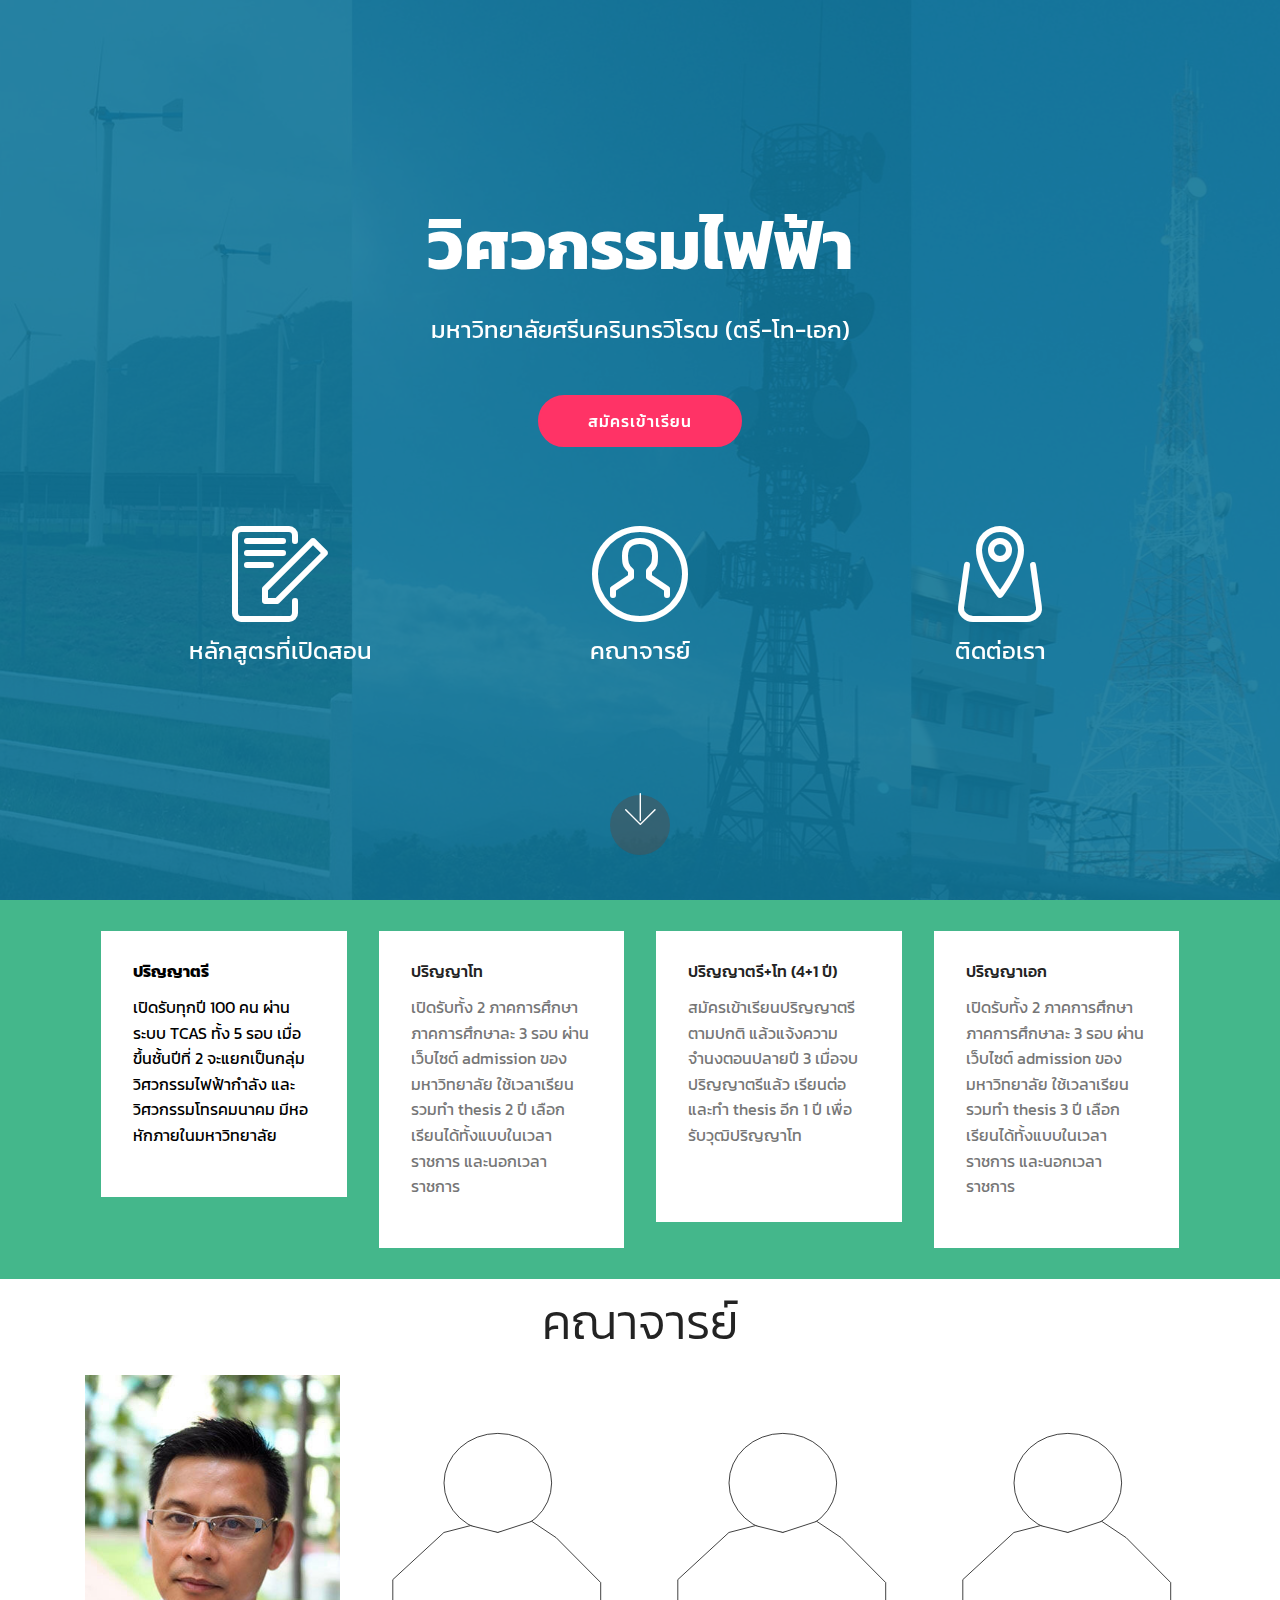
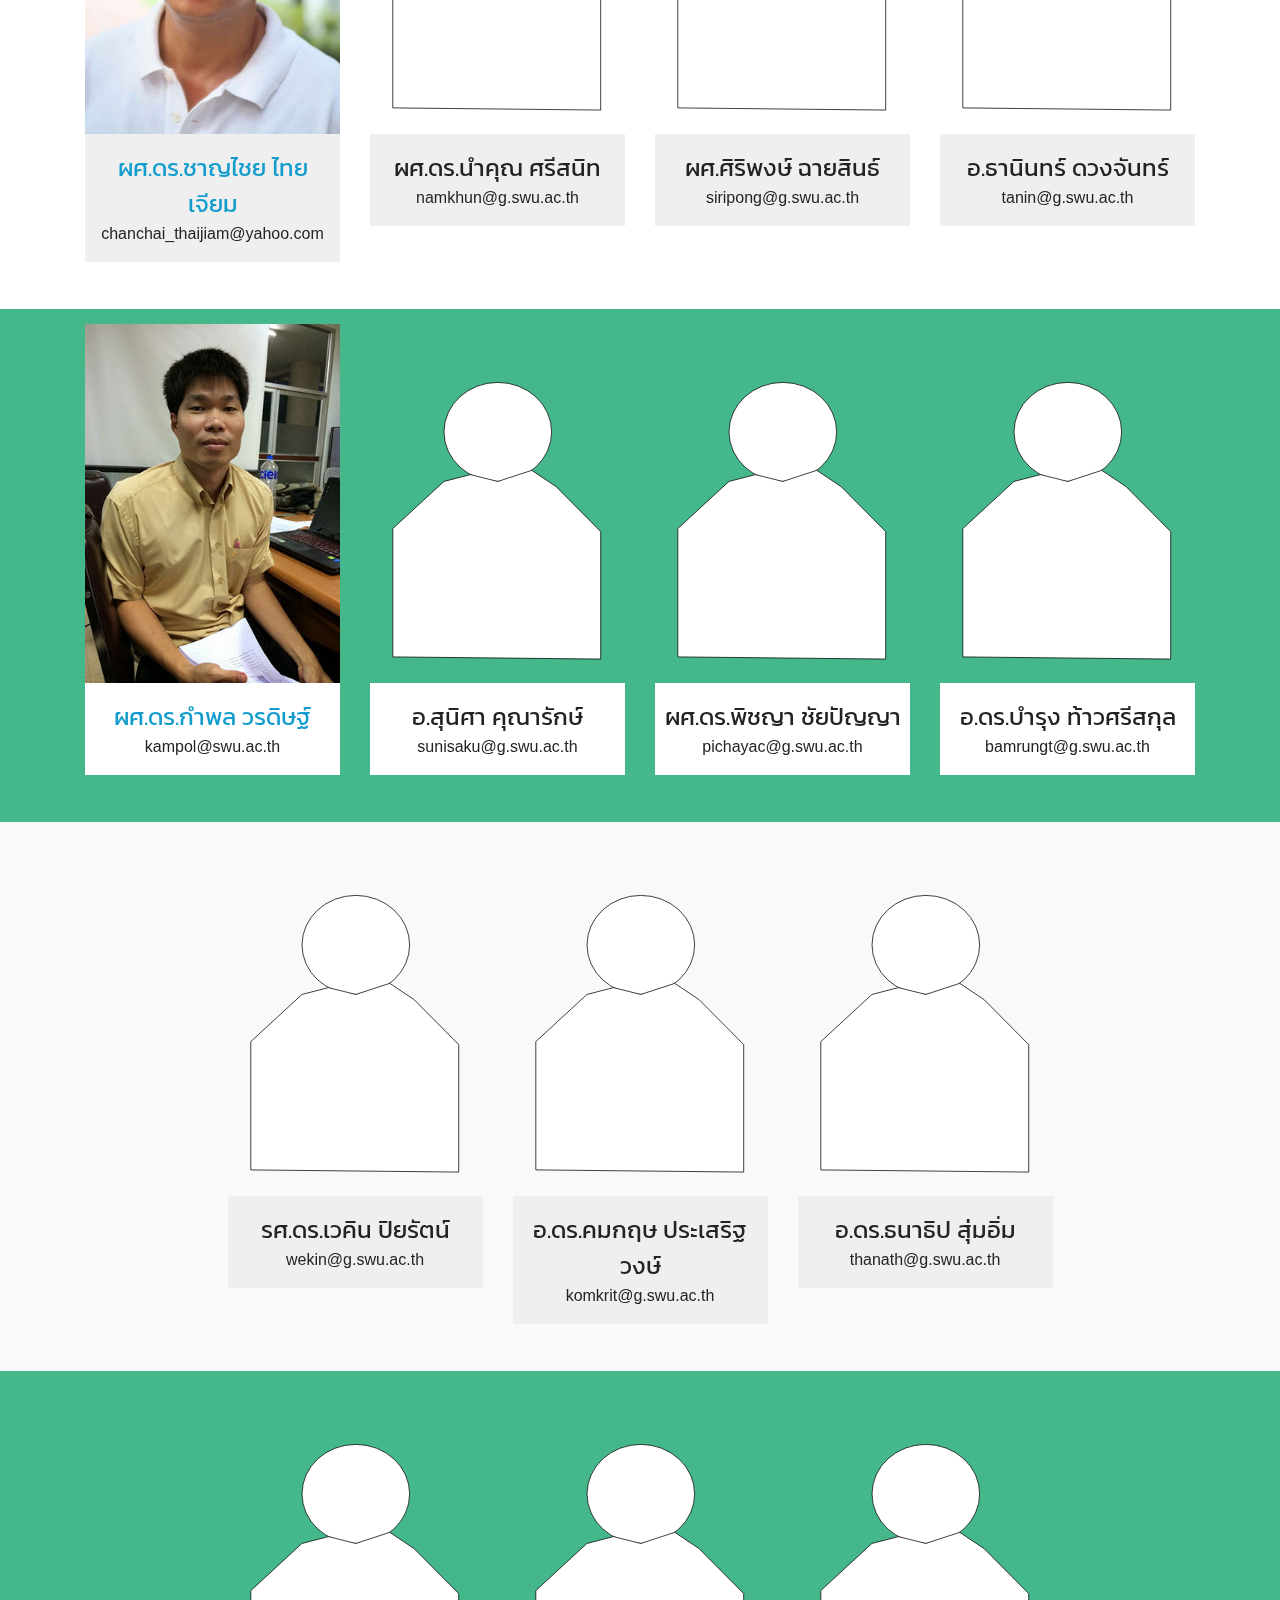
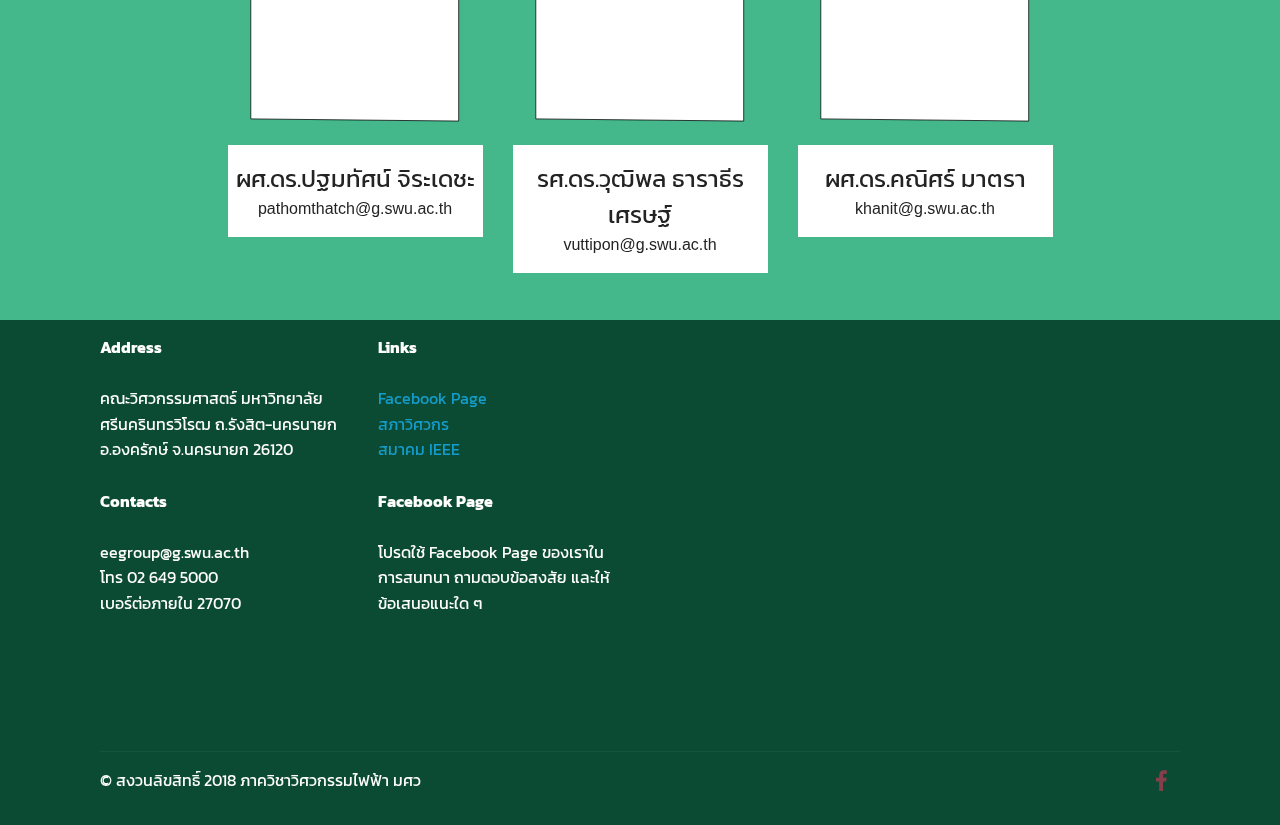
<file: index.html>
<!DOCTYPE html>
<html >
<head>
  <!-- Site made with Mobirise Website Builder v4.7.7, https://mobirise.com -->
  <meta charset="UTF-8">
  <meta http-equiv="X-UA-Compatible" content="IE=edge">
  <meta name="generator" content="Mobirise v4.7.7, mobirise.com">
  <meta name="viewport" content="width=device-width, initial-scale=1, minimum-scale=1">
  <link rel="shortcut icon" href="assets/images/favicon.svg" type="image/x-icon">
  <meta name="description" content="">
  <title>Home</title>
  <link rel="stylesheet" href="assets/web/assets/mobirise-icons-bold/mobirise-icons-bold.css">
  <link rel="stylesheet" href="assets/web/assets/mobirise-icons/mobirise-icons.css">
  <link rel="stylesheet" href="assets/tether/tether.min.css">
  <link rel="stylesheet" href="assets/bootstrap/css/bootstrap.min.css">
  <link rel="stylesheet" href="assets/bootstrap/css/bootstrap-grid.min.css">
  <link rel="stylesheet" href="assets/bootstrap/css/bootstrap-reboot.min.css">
  <link rel="stylesheet" href="assets/socicon/css/styles.css">
  <link rel="stylesheet" href="assets/theme/css/style.css">
  <link rel="stylesheet" href="assets/mobirise/css/mbr-additional.css" type="text/css">
  
  
  
</head>
<body>
  <section class="header12 cid-qUOUANfdup mbr-fullscreen mbr-parallax-background" id="header12-3">

    

    <div class="mbr-overlay" style="opacity: 0.9; background-color: rgb(15, 118, 153);">
    </div>

    <div class="container  ">
            <div class="media-container">
                <div class="col-md-12 align-center">
                    <h1 class="mbr-section-title pb-3 mbr-white mbr-bold mbr-fonts-style display-1">
                        วิศวกรรมไฟฟ้า</h1>
                    <p class="mbr-text pb-3 mbr-white mbr-fonts-style display-5">
                        มหาวิทยาลัยศรีนครินทรวิโรฒ (ตรี-โท-เอก)</p>
                    <div class="mbr-section-btn align-center py-2"><a class="btn btn-md btn-secondary display-4" href="http://admission.swu.ac.th/">สมัครเข้าเรียน</a></div>

                    <div class="icons-media-container mbr-white">
                        <div class="card col-12 col-md-6 col-lg-4">
                            <div class="icon-block">
                            <a href="index.html#features4-b">
                                <span class="mbr-iconfont mbrib-edit"></span>
                            </a>
                            </div>
                            <h5 class="mbr-fonts-style display-5"><a href="index.html#features4-b" class="text-white">หลักสูตรที่เปิดสอน</a></h5>
                        </div>

                        <div class="card col-12 col-md-6 col-lg-4">
                            <div class="icon-block">
                                <a href="index.html#features16-6">
                                    <span class="mbr-iconfont mbrib-user"></span>
                                </a>
                            </div>
                            <h5 class="mbr-fonts-style display-5"><a href="index.html#features16-6" class="text-white">คณาจารย์</a></h5>
                        </div>

                        <div class="card col-12 col-md-6 col-lg-4">
                            <div class="icon-block">
                                <a href="index.html#footer2-9">
                                    <span class="mbr-iconfont mbrib-map-pin"></span>
                                </a>
                            </div>
                            <h5 class="mbr-fonts-style display-5"><a href="index.html#footer2-9" class="text-white">
                                ติดต่อเรา</a></h5>
                        </div>

                        
                    </div>
                </div>
            </div>
    </div>

    <div class="mbr-arrow hidden-sm-down" aria-hidden="true">
        <a href="#next">
            <i class="mbri-down mbr-iconfont"></i>
        </a>
    </div>
</section>

<section class="engine"><a href="https://mobirise.me/u">bootstrap website templates</a></section><section class="features4 cid-qUPS0JORJl" id="features4-b">
    
         

    
    <div class="container">
        <div class="media-container-row">
            <div class="card p-3 col-12 col-md-6 col-lg-3">
                <div class="card-wrapper media-container-row media-container-row">
                    <div class="card-box">
                        <h4 class="card-title pb-3 mbr-fonts-style display-7"><a href="page2.html" class="text-black"><strong>ปริญญาตรี</strong></a></h4>
                        <p class="mbr-text mbr-fonts-style display-7"><a href="page2.html" class="text-black">เปิดรับทุกปี 100 คน ผ่านระบบ TCAS ทั้ง 5 รอบ เมื่อขึ้นชั้นปีที่ 2 จะแยกเป็นกลุ่มวิศวกรรมไฟฟ้ากำลัง และวิศวกรรมโทรคมนาคม มีหอหักภายในมหาวิทยาลัย</a></p>
                    </div>
                </div>
            </div>

            <div class="card p-3 col-12 col-md-6 col-12 col-md-6 col-lg-3">
                <div class="card-wrapper media-container-row">
                    <div class="card-box">
                        <h4 class="card-title pb-3 mbr-fonts-style display-7">ปริญญาโท</h4>
                        <p class="mbr-text mbr-fonts-style display-7">เปิดรับทั้ง 2 ภาคการศึกษา ภาคการศึกษาละ 3 รอบ ผ่านเว็บไซต์ admission ของมหาวิทยาลัย ใช้เวลาเรียนรวมทำ thesis 2 ปี เลือกเรียนได้ทั้งแบบในเวลาราชการ และนอกเวลาราชการ</p>
                    </div>
                </div>
            </div>

            <div class="card p-3 col-12 col-md-6 col-lg-3">
                <div class="card-wrapper media-container-row">
                    <div class="card-box">
                        <h4 class="card-title pb-3 mbr-fonts-style display-7">ปริญญาตรี+โท (4+1 ปี)</h4>
                        <p class="mbr-text mbr-fonts-style display-7">สมัครเข้าเรียนปริญญาตรีตามปกติ แล้วแจ้งความจำนงตอนปลายปี 3 เมื่อจบปริญญาตรีแล้ว เรียนต่อและทำ thesis อีก 1 ปี เพื่อรับวุฒิปริญญาโท &nbsp; &nbsp; &nbsp; &nbsp; &nbsp; &nbsp; &nbsp; &nbsp; &nbsp; &nbsp; &nbsp; &nbsp;&nbsp;</p>
                    </div>
                </div>
            </div>

            <div class="card p-3 col-12 col-md-6 col-lg-3">
                <div class="card-wrapper media-container-row">
                    <div class="card-box">
                        <h4 class="card-title pb-3 mbr-fonts-style display-7">ปริญญาเอก</h4>
                        <p class="mbr-text mbr-fonts-style display-7">เปิดรับทั้ง 2 ภาคการศึกษา ภาคการศึกษาละ 3 รอบ ผ่านเว็บไซต์ admission ของมหาวิทยาลัย ใช้เวลาเรียนรวมทำ thesis 3 ปี เลือกเรียนได้ทั้งแบบในเวลาราชการ และนอกเวลาราชการ</p>
                    </div>
                </div>
            </div>
        </div>
    </div>
</section>

<section class="features16 cid-qUPcHAf3VP" id="features16-6">
    
    
    
    <div class="container align-center">
        <h2 class="pb-3 mbr-fonts-style mbr-section-title display-2">คณาจารย์</h2>
        
        <div class="row media-row">
            
        <div class="team-item col-lg-3 col-md-6">
                <div class="item-image">
                    <a href="page1.html"><img src="assets/images/profile-thumbnail-chanchai-341x480.jpg" alt="" title=""></a>
                </div>
                <div class="item-caption py-3">
                    <div class="item-name px-2">
                        <p class="mbr-fonts-style display-5"><a href="page1.html">ผศ.ดร.ชาญไชย ไทยเจียม</a></p>
                    </div>
                    <div class="item-role px-2">
                        <p>chanchai_thaijiam@yahoo.com</p>
                    </div>
                    
                </div>
            </div><div class="team-item col-lg-3 col-md-6">
                <div class="item-image">
                    <img src="assets/images/profile-thumbnail-x.svg" alt="" title="">
                </div>
                <div class="item-caption py-3">
                    <div class="item-name px-2">
                        <p class="mbr-fonts-style display-5">
                           ผศ.ดร.นำคุณ ศรีสนิท</p>
                    </div>
                    <div class="item-role px-2">
                        <p>namkhun@g.swu.ac.th</p>
                    </div>
                    
                </div>
            </div><div class="team-item col-lg-3 col-md-6">
                <div class="item-image">
                    <img src="assets/images/profile-thumbnail-x.svg" alt="" title="">
                </div>
                <div class="item-caption py-3">
                    <div class="item-name px-2">
                        <p class="mbr-fonts-style display-5">ผศ.ศิริพงษ์ ฉายสินธ์</p>
                    </div>
                    <div class="item-role px-2">
                        <p>siripong@g.swu.ac.th</p>
                    </div>
                    
                </div>
            </div><div class="team-item col-lg-3 col-md-6">
                <div class="item-image">
                    <img src="assets/images/profile-thumbnail-x.svg" alt="" title="">
                </div>
                <div class="item-caption py-3">
                    <div class="item-name px-2">
                        <p class="mbr-fonts-style display-5">อ.ธานินทร์ ดวงจันทร์</p>
                    </div>
                    <div class="item-role px-2">
                        <p>tanin@g.swu.ac.th</p>
                    </div>
                    
                </div>
            </div></div>    
    </div>
</section>

<section class="features16 cid-qVdnLwyipX" id="features16-l">
    
    
    
    <div class="container align-center">
        
        
        <div class="row media-row">
            
        <div class="team-item col-lg-3 col-md-6">
                <div class="item-image">
                    <a href="page3.html"><img src="assets/images/profile-thumbnail-kampol-341x480.jpg" alt="" title=""></a>
                </div>
                <div class="item-caption py-3">
                    <div class="item-name px-2">
                        <p class="mbr-fonts-style display-5"><a href="page3.html">ผศ.ดร.กำพล วรดิษฐ์</a></p>
                    </div>
                    <div class="item-role px-2">
                        <p>kampol@swu.ac.th</p>
                    </div>
                    
                </div>
            </div><div class="team-item col-lg-3 col-md-6">
                <div class="item-image">
                    <img src="assets/images/profile-thumbnail-x.svg" alt="" title="">
                </div>
                <div class="item-caption py-3">
                    <div class="item-name px-2">
                        <p class="mbr-fonts-style display-5">
                           อ.สุนิศา คุณารักษ์</p>
                    </div>
                    <div class="item-role px-2">
                        <p>sunisaku@g.swu.ac.th</p>
                    </div>
                    
                </div>
            </div><div class="team-item col-lg-3 col-md-6">
                <div class="item-image">
                    <img src="assets/images/profile-thumbnail-x.svg" alt="" title="">
                </div>
                <div class="item-caption py-3">
                    <div class="item-name px-2">
                        <p class="mbr-fonts-style display-5">
                           ผศ.ดร.พิชญา ชัยปัญญา</p>
                    </div>
                    <div class="item-role px-2">
                        <p>pichayac@g.swu.ac.th</p>
                    </div>
                    
                </div>
            </div><div class="team-item col-lg-3 col-md-6">
                <div class="item-image">
                    <img src="assets/images/profile-thumbnail-x.svg" alt="" title="">
                </div>
                <div class="item-caption py-3">
                    <div class="item-name px-2">
                        <p class="mbr-fonts-style display-5">อ.ดร.บำรุง ท้าวศรีสกุล</p>
                    </div>
                    <div class="item-role px-2">
                        <p>bamrungt@g.swu.ac.th</p>
                    </div>
                    
                </div>
            </div></div>    
    </div>
</section>

<section class="features16 cid-qVdrajz0Fd" id="features16-m">
    
    
    
    <div class="container align-center">
        
        
        <div class="row media-row">
            
        <div class="team-item col-lg-3 col-md-6">
                <div class="item-image">
                    <img src="assets/images/profile-thumbnail-x.svg" alt="" title="">
                </div>
                <div class="item-caption py-3">
                    <div class="item-name px-2">
                        <p class="mbr-fonts-style display-5">รศ.ดร.เวคิน ปิยรัตน์</p>
                    </div>
                    <div class="item-role px-2">
                        <p>wekin@g.swu.ac.th</p>
                    </div>
                    
                </div>
            </div><div class="team-item col-lg-3 col-md-6">
                <div class="item-image">
                    <img src="assets/images/profile-thumbnail-x.svg" alt="" title="">
                </div>
                <div class="item-caption py-3">
                    <div class="item-name px-2">
                        <p class="mbr-fonts-style display-5">อ.ดร.คมกฤษ ประเสริฐวงษ์</p>
                    </div>
                    <div class="item-role px-2">
                        <p>komkrit@g.swu.ac.th</p>
                    </div>
                    
                </div>
            </div><div class="team-item col-lg-3 col-md-6">
                <div class="item-image">
                    <img src="assets/images/profile-thumbnail-x.svg" alt="" title="">
                </div>
                <div class="item-caption py-3">
                    <div class="item-name px-2">
                        <p class="mbr-fonts-style display-5">อ.ดร.ธนาธิป สุ่มอิ่ม</p>
                    </div>
                    <div class="item-role px-2">
                        <p>thanath@g.swu.ac.th</p>
                    </div>
                    
                </div>
            </div></div>    
    </div>
</section>

<section class="features16 cid-qVdrDHeIf3" id="features16-n">
    
    
    
    <div class="container align-center">
        
        
        <div class="row media-row">
            
        <div class="team-item col-lg-3 col-md-6">
                <div class="item-image">
                    <img src="assets/images/profile-thumbnail-x.svg" alt="" title="">
                </div>
                <div class="item-caption py-3">
                    <div class="item-name px-2">
                        <p class="mbr-fonts-style display-5">
                           ผศ.ดร.ปฐมทัศน์ จิระเดชะ</p>
                    </div>
                    <div class="item-role px-2">
                        <p>pathomthatch@g.swu.ac.th</p>
                    </div>
                    
                </div>
            </div><div class="team-item col-lg-3 col-md-6">
                <div class="item-image">
                    <img src="assets/images/profile-thumbnail-x.svg" alt="" title="">
                </div>
                <div class="item-caption py-3">
                    <div class="item-name px-2">
                        <p class="mbr-fonts-style display-5">รศ.ดร.วุฒิพล ธาราธีรเศรษฐ์</p>
                    </div>
                    <div class="item-role px-2">
                        <p>vuttipon@g.swu.ac.th</p>
                    </div>
                    
                </div>
            </div><div class="team-item col-lg-3 col-md-6">
                <div class="item-image">
                    <img src="assets/images/profile-thumbnail-x.svg" alt="" title="">
                </div>
                <div class="item-caption py-3">
                    <div class="item-name px-2">
                        <p class="mbr-fonts-style display-5">
                           ผศ.ดร.คณิศร์ มาตรา</p>
                    </div>
                    <div class="item-role px-2">
                        <p>khanit@g.swu.ac.th</p>
                    </div>
                    
                </div>
            </div></div>    
    </div>
</section>

<section class="cid-qUPHJRqBr7" id="footer2-9">

    

    

    <div class="container">
        <div class="media-container-row content mbr-white">
            <div class="col-12 col-md-3 mbr-fonts-style display-7">
                <p class="mbr-text"><strong>Address</strong>&nbsp;<br>
                    <br>คณะวิศวกรรมศาสตร์ มหาวิทยาลัยศรีนครินทรวิโรฒ ถ.รังสิต-นครนายก อ.องครักษ์ จ.นครนายก 26120&nbsp;<br><br><strong>Contacts</strong>&nbsp;<br>
                    <br>eegroup@g.swu.ac.th<br>โทร 02 649 5000<br>เบอร์ต่อภายใน 27070</p>
            </div>
            <div class="col-12 col-md-3 mbr-fonts-style display-7">
                <p class="mbr-text">
                    <strong>Links</strong>
                    <br>
                    <br><a class="text-primary" href="https://www.facebook.com/eeswu">Facebook Page</a>&nbsp;<br><a class="text-primary" href="http://coe.or.th/coe-2/main/coeMain.php">สภาวิศวกร</a>&nbsp;<br><a class="text-primary" href="https://www.ieee.org/">สมาคม IEEE</a>&nbsp;<br>
                    <br><strong>Facebook Page</strong>&nbsp;<br>
                    <br>โปรดใช้ Facebook Page ของเราในการสนทนา ถามตอบข้อสงสัย และให้ข้อเสนอแนะใด ๆ</p>
            </div>
            <div class="col-12 col-md-6">
                <div class="google-map"><iframe frameborder="0" style="border:0" src="https://www.google.com/maps/embed/v1/place?key=AIzaSyA0Dx_boXQiwvdz8sJHoYeZNVTdoWONYkU&amp;q=place_id:ChIJ7QOdkOChHTER_lXn4UAaVoQ" allowfullscreen=""></iframe></div>
            </div>
        </div>
        <div class="footer-lower">
            <div class="media-container-row">
                <div class="col-sm-12">
                    <hr>
                </div>
            </div>
            <div class="media-container-row mbr-white">
                <div class="col-sm-6 copyright">
                    <p class="mbr-text mbr-fonts-style display-7">
                        © สงวนลิขสิทธิ์ 2018 ภาควิชาวิศวกรรมไฟฟ้า มศว</p>
                </div>
                <div class="col-md-6">
                    <div class="social-list align-right">
                        <div class="soc-item">
                            <a href="https://www.facebook.com/eeswu/" target="_blank">
                                <span class="mbr-iconfont mbr-iconfont-social socicon-facebook socicon" style="color: rgb(255, 51, 102);"></span>
                            </a>
                        </div>
                        
                        
                        
                        
                        
                    </div>
                </div>
            </div>
        </div>
    </div>
</section>


  <script src="assets/web/assets/jquery/jquery.min.js"></script>
  <script src="assets/popper/popper.min.js"></script>
  <script src="assets/tether/tether.min.js"></script>
  <script src="assets/bootstrap/js/bootstrap.min.js"></script>
  <script src="assets/vimeoplayer/jquery.mb.vimeo_player.js"></script>
  <script src="assets/parallax/jarallax.min.js"></script>
  <script src="assets/smoothscroll/smooth-scroll.js"></script>
  <script src="assets/theme/js/script.js"></script>
  
  
</body>
</html>
</file>
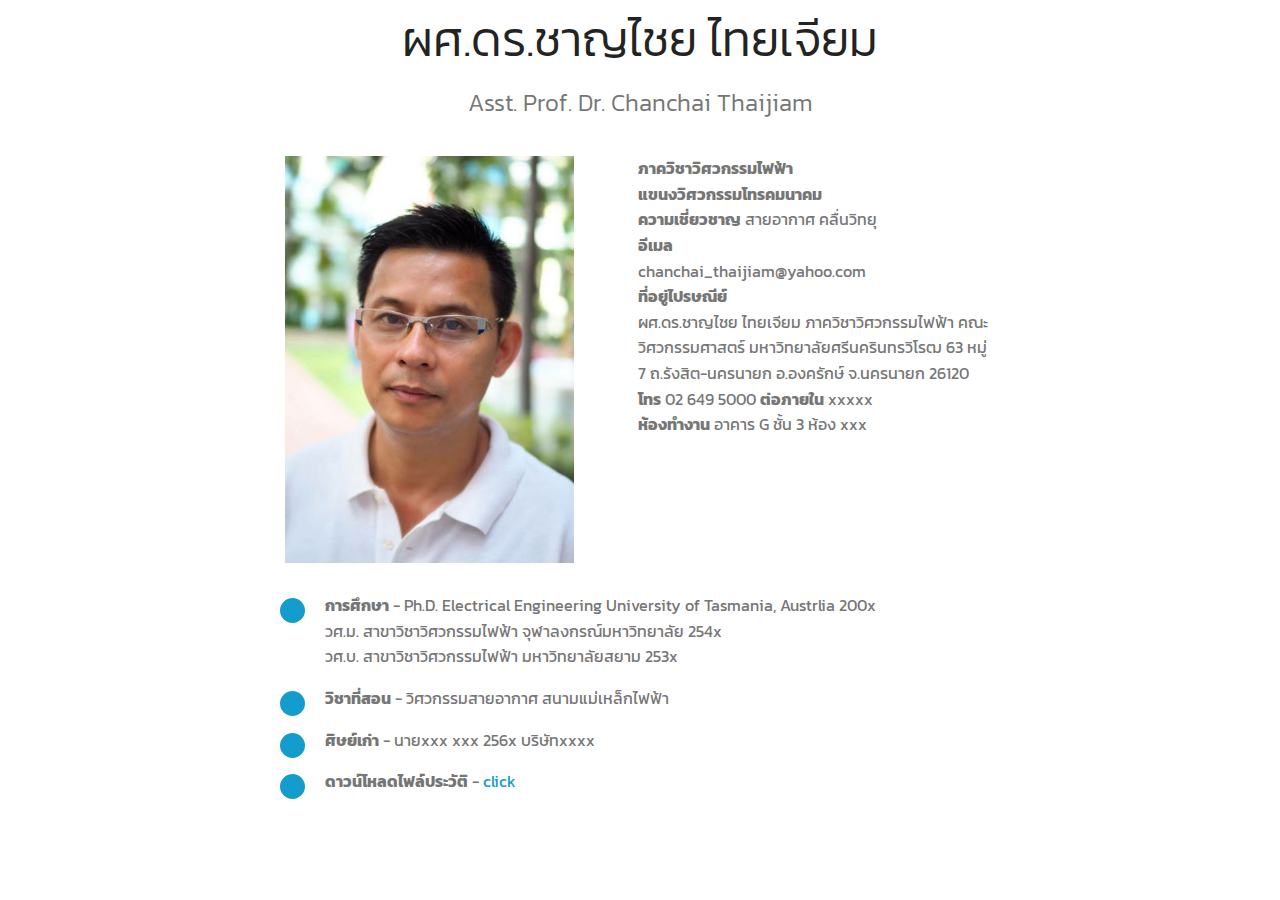
<file: page1.html>
<!DOCTYPE html>
<html >
<head>
  <!-- Site made with Mobirise Website Builder v4.7.7, https://mobirise.com -->
  <meta charset="UTF-8">
  <meta http-equiv="X-UA-Compatible" content="IE=edge">
  <meta name="generator" content="Mobirise v4.7.7, mobirise.com">
  <meta name="viewport" content="width=device-width, initial-scale=1, minimum-scale=1">
  <link rel="shortcut icon" href="assets/images/favicon.svg" type="image/x-icon">
  <meta name="description" content="Web Site Maker Description">
  <title>Chanchai</title>
  <link rel="stylesheet" href="assets/tether/tether.min.css">
  <link rel="stylesheet" href="assets/bootstrap/css/bootstrap.min.css">
  <link rel="stylesheet" href="assets/bootstrap/css/bootstrap-grid.min.css">
  <link rel="stylesheet" href="assets/bootstrap/css/bootstrap-reboot.min.css">
  <link rel="stylesheet" href="assets/theme/css/style.css">
  <link rel="stylesheet" href="assets/mobirise/css/mbr-additional.css" type="text/css">
  
  
  
</head>
<body>
  <section class="mbr-section content4 cid-qUPZFdZxYP" id="content4-c">

    

    <div class="container">
        <div class="media-container-row">
            <div class="title col-12 col-md-8">
                <h2 class="align-center pb-3 mbr-fonts-style display-2">ผศ.ดร.ชาญไชย ไทยเจียม</h2>
                <h3 class="mbr-section-subtitle align-center mbr-light mbr-fonts-style display-5">Asst. Prof. Dr. Chanchai Thaijiam</h3>
                
            </div>
        </div>
    </div>
</section>

<section class="engine"><a href="https://mobirise.me/j">website templates</a></section><section class="mbr-section content6 cid-qUPZTI8mmr" id="content6-d">
    
     
    
    <div class="container">
        <div class="media-container-row">
            <div class="col-12 col-md-8">
                <div class="media-container-row">
                    <div class="mbr-figure" style="width: 90%;">
                      <img src="assets/images/profile-chanchai-436x614.jpg" alt="Mobirise" title="">  
                    </div>
                    <div class="media-content">
                        <div class="mbr-section-text">
                            <p class="mbr-text mb-0 mbr-fonts-style display-7"><strong>ภาควิชาวิศวกรรมไฟฟ้า<br>แขนงวิศวกรรมโทรคมนาคม</strong><strong><br>ความเชี่ยวชาญ</strong> สายอากาศ คลื่นวิทยุ<br><strong>อีเมล<br></strong>chanchai_thaijiam@yahoo.com<br><strong>ที่อยู่ไปรษณีย์<br></strong>ผศ.ดร.ชาญไชย ไทยเจียม ภาควิชาวิศวกรรมไฟฟ้า คณะวิศวกรรมศาสตร์ มหาวิทยาลัยศรีนครินทรวิโรฒ 63 หมู่ 7 ถ.รังสิต-นครนายก อ.องครักษ์ จ.นครนายก 26120<br><strong>โทร</strong>&nbsp;02 649 5000 <strong>ต่อภายใน</strong> xxxxx<br><strong>ห้องทำงาน</strong> อาคาร G ชั้น 3 ห้อง xxx</p>
                        </div>
                    </div>
                </div>
            </div>
        </div>
    </div>
</section>

<section class="mbr-section article content12 cid-qUQ1inow03" id="content12-g">
     

    <div class="container">
        <div class="media-container-row">
            <div class="mbr-text counter-container col-12 col-md-8 mbr-fonts-style display-7">
                <ul>
                    <li><strong>การศึกษา</strong>&nbsp;- Ph.D. Electrical Engineering University of Tasmania, Austrlia 200x<br>วศ.ม. สาขาวิชาวิศวกรรมไฟฟ้า จุฬาลงกรณ์มหาวิทยาลัย 254x<br>วศ.บ. สาขาวิชาวิศวกรรมไฟฟ้า มหาวิทยาลัยสยาม 253x</li>
                    <li><strong>วิชาที่สอน</strong>&nbsp;- วิศวกรรมสายอากาศ สนามแม่เหล็กไฟฟ้า</li><li><strong>ศิษย์เก่า</strong> - นายxxx xxx 256x บริษัทxxxx</li>
                    <li><strong>ดาวน์โหลดไฟล์ประวัติ</strong>&nbsp;- <a href="page1.html">click</a></li>
                </ul>
            </div>
        </div>
    </div>
</section>


  <script src="assets/web/assets/jquery/jquery.min.js"></script>
  <script src="assets/popper/popper.min.js"></script>
  <script src="assets/tether/tether.min.js"></script>
  <script src="assets/bootstrap/js/bootstrap.min.js"></script>
  <script src="assets/smoothscroll/smooth-scroll.js"></script>
  <script src="assets/theme/js/script.js"></script>
  
  
</body>
</html>
</file>
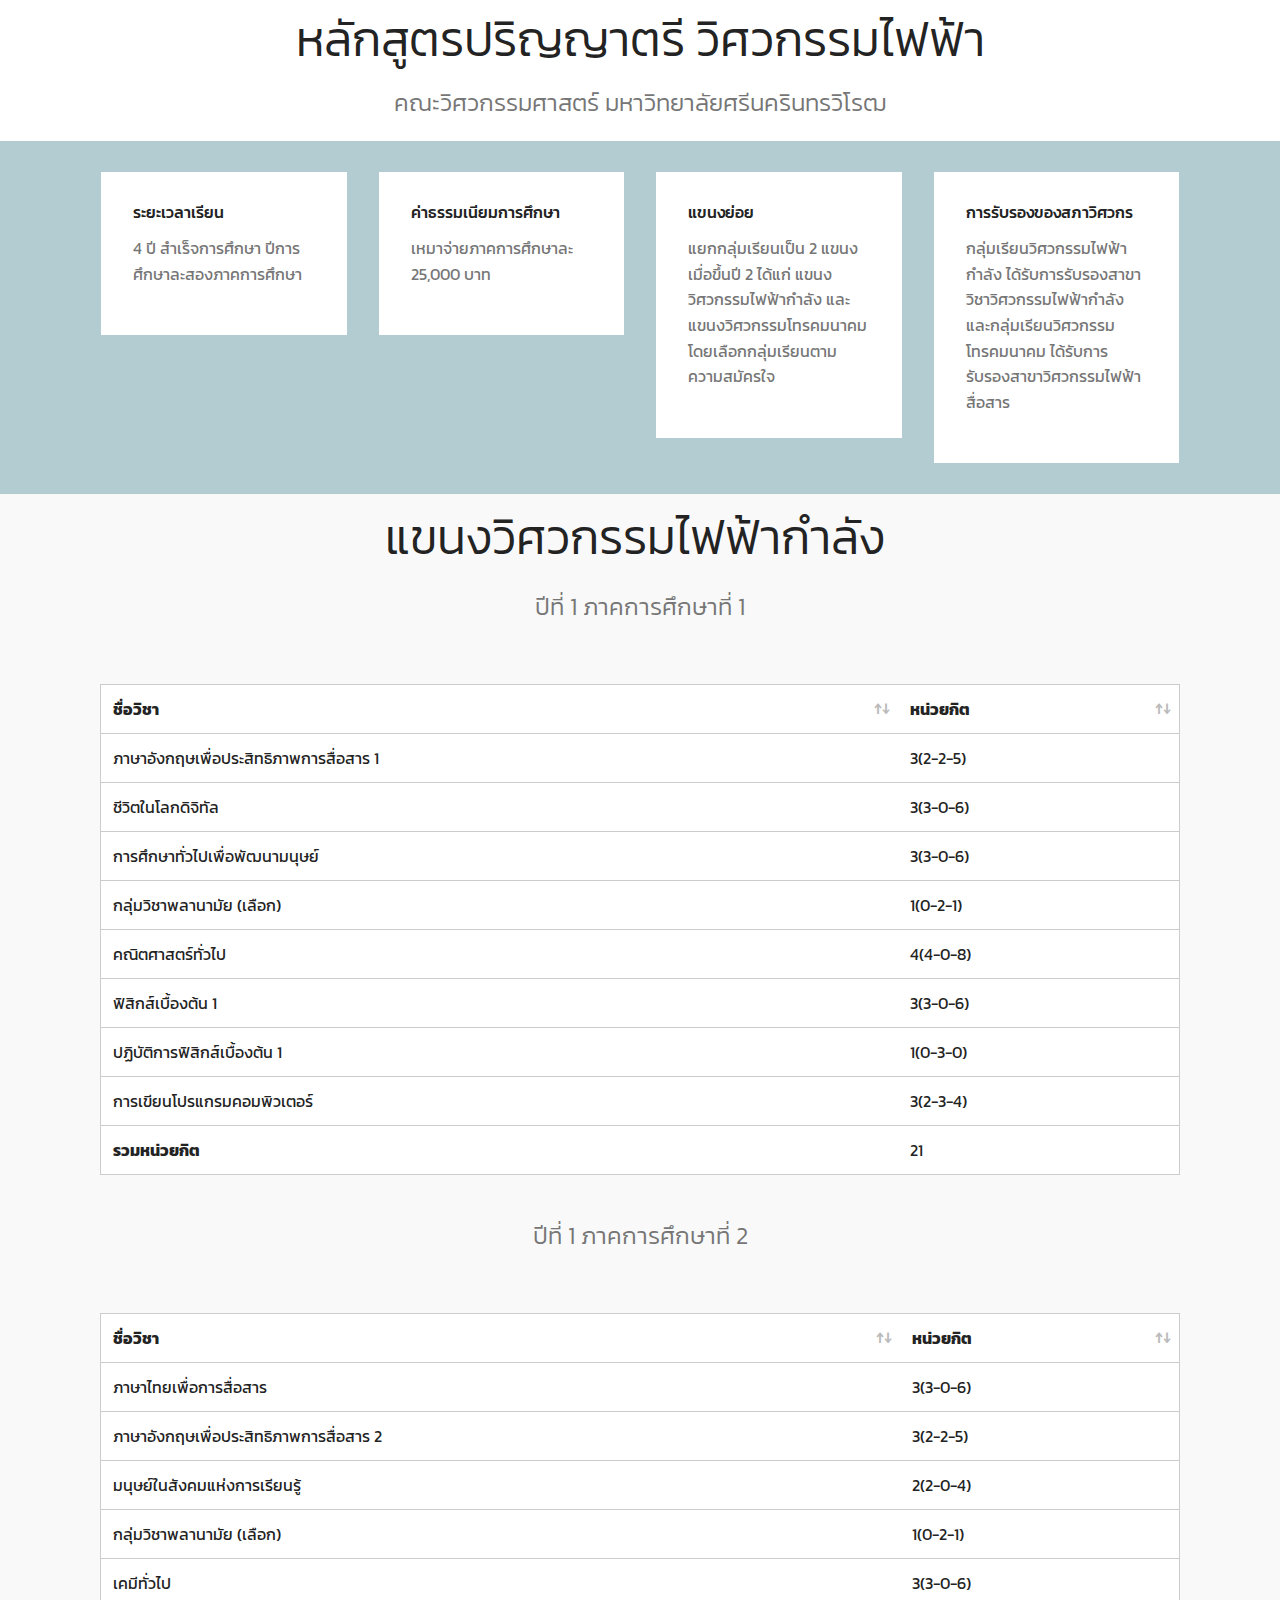
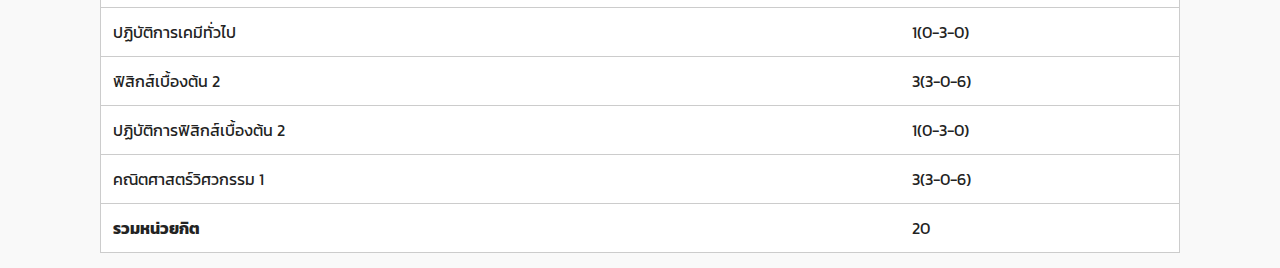
<file: page2.html>
<!DOCTYPE html>
<html >
<head>
  <!-- Site made with Mobirise Website Builder v4.7.7, https://mobirise.com -->
  <meta charset="UTF-8">
  <meta http-equiv="X-UA-Compatible" content="IE=edge">
  <meta name="generator" content="Mobirise v4.7.7, mobirise.com">
  <meta name="viewport" content="width=device-width, initial-scale=1, minimum-scale=1">
  <link rel="shortcut icon" href="assets/images/favicon.svg" type="image/x-icon">
  <meta name="description" content="Web Generator Description">
  <title>beng</title>
  <link rel="stylesheet" href="assets/tether/tether.min.css">
  <link rel="stylesheet" href="assets/bootstrap/css/bootstrap.min.css">
  <link rel="stylesheet" href="assets/bootstrap/css/bootstrap-grid.min.css">
  <link rel="stylesheet" href="assets/bootstrap/css/bootstrap-reboot.min.css">
  <link rel="stylesheet" href="assets/datatables/data-tables.bootstrap4.min.css">
  <link rel="stylesheet" href="assets/theme/css/style.css">
  <link rel="stylesheet" href="assets/mobirise/css/mbr-additional.css" type="text/css">
  
  
  
</head>
<body>
  <section class="mbr-section content4 cid-qUQ9f6QaMC" id="content4-h">

    

    <div class="container">
        <div class="media-container-row">
            <div class="title col-12 col-md-8">
                <h2 class="align-center pb-3 mbr-fonts-style display-2">หลักสูตรปริญญาตรี วิศวกรรมไฟฟ้า</h2>
                <h3 class="mbr-section-subtitle align-center mbr-light mbr-fonts-style display-5">คณะวิศวกรรมศาสตร์ มหาวิทยาลัยศรีนครินทรวิโรฒ</h3>
                
            </div>
        </div>
    </div>
</section>

<section class="engine"><a href="https://mobirise.me/y">html web templates</a></section><section class="features4 cid-qUQ9DVeJVE" id="features4-i">
    
         

    
    <div class="container">
        <div class="media-container-row">
            <div class="card p-3 col-12 col-md-6 col-lg-3">
                <div class="card-wrapper media-container-row media-container-row">
                    <div class="card-box">
                        <h4 class="card-title pb-3 mbr-fonts-style display-7">ระยะเวลาเรียน</h4>
                        <p class="mbr-text mbr-fonts-style display-7">4 ปี สำเร็จการศึกษา ปีการศึกษาละสองภาคการศึกษา</p>
                    </div>
                </div>
            </div>

            <div class="card p-3 col-12 col-md-6 col-12 col-md-6 col-lg-3">
                <div class="card-wrapper media-container-row">
                    <div class="card-box">
                        <h4 class="card-title pb-3 mbr-fonts-style display-7">ค่าธรรมเนียมการศึกษา</h4>
                        <p class="mbr-text mbr-fonts-style display-7">เหมาจ่ายภาคการศึกษาละ 25,000 บาท &nbsp; &nbsp; &nbsp; &nbsp; &nbsp; &nbsp; &nbsp; &nbsp; &nbsp; &nbsp; &nbsp; &nbsp;&nbsp;</p>
                    </div>
                </div>
            </div>

            <div class="card p-3 col-12 col-md-6 col-lg-3">
                <div class="card-wrapper media-container-row">
                    <div class="card-box">
                        <h4 class="card-title pb-3 mbr-fonts-style display-7">แขนงย่อย</h4>
                        <p class="mbr-text mbr-fonts-style display-7">แยกกลุ่มเรียนเป็น 2 แขนง เมื่อขึ้นปี 2 ได้แก่ แขนงวิศวกรรมไฟฟ้ากำลัง และแขนงวิศวกรรมโทรคมนาคม โดยเลือกกลุ่มเรียนตามความสมัครใจ</p>
                    </div>
                </div>
            </div>

            <div class="card p-3 col-12 col-md-6 col-lg-3">
                <div class="card-wrapper media-container-row">
                    <div class="card-box">
                        <h4 class="card-title pb-3 mbr-fonts-style display-7">การรับรองของสภาวิศวกร</h4>
                        <p class="mbr-text mbr-fonts-style display-7">กลุ่มเรียนวิศวกรรมไฟฟ้ากำลัง ได้รับการรับรองสาขาวิชาวิศวกรรมไฟฟ้ากำลัง และกลุ่มเรียนวิศวกรรมโทรคมนาคม ได้รับการรับรองสาขาวิศวกรรมไฟฟ้าสื่อสาร</p>
                    </div>
                </div>
            </div>
        </div>
    </div>
</section>

<section class="section-table cid-qUQbR3yr0G" id="table1-j">

  
  
  <div class="container container-table">
      <h2 class="mbr-section-title mbr-fonts-style align-center pb-3 display-2">แขนงวิศวกรรมไฟฟ้ากำลัง&nbsp;</h2>
      <h3 class="mbr-section-subtitle mbr-fonts-style align-center pb-5 mbr-light display-5">ปีที่ 1 ภาคการศึกษาที่ 1</h3>
      <div class="table-wrapper">
        <div class="container">
          
        </div>

        <div class="container scroll">
          <table class="table" cellspacing="0">
            <thead>
              <tr class="table-heads ">
                  
                  
                  
                  
              <th class="head-item mbr-fonts-style display-7">ชื่อวิชา</th><th class="head-item mbr-fonts-style display-7">
                      หน่วยกิต</th></tr>
            </thead>

            <tbody>
              
              
              
              
            <tr> 
                
                
                
                
              <td class="body-item mbr-fonts-style display-7">ภาษาอังกฤษเพื่อประสิทธิภาพการสื่อสาร 1</td><td class="body-item mbr-fonts-style display-7">3(2-2-5)</td></tr><tr>
                
                
                
                
              <td class="body-item mbr-fonts-style display-7">ชีวิตในโลกดิจิทัล</td><td class="body-item mbr-fonts-style display-7">3(3-0-6)</td></tr><tr>
                
                
                
                
              <td class="body-item mbr-fonts-style display-7">การศึกษาทั่วไปเพื่อพัฒนามนุษย์</td><td class="body-item mbr-fonts-style display-7">3(3-0-6)</td></tr><tr>
                
                
                
                
              <td class="body-item mbr-fonts-style display-7">กลุ่มวิชาพลานามัย (เลือก)</td><td class="body-item mbr-fonts-style display-7">1(0-2-1)</td></tr><tr>
                
                
                
                
              <td class="body-item mbr-fonts-style display-7">คณิตศาสตร์ทั่วไป</td><td class="body-item mbr-fonts-style display-7">4(4-0-8)</td></tr><tr>
                
                
                
                
              <td class="body-item mbr-fonts-style display-7">ฟิสิกส์เบื้องต้น 1</td><td class="body-item mbr-fonts-style display-7">3(3-0-6)</td></tr><tr>
                
                
                
                
              <td class="body-item mbr-fonts-style display-7">ปฏิบัติการฟิสิกส์เบื้องต้น 1</td><td class="body-item mbr-fonts-style display-7">1(0-3-0)</td></tr><tr>
                
                
                
                
              <td class="body-item mbr-fonts-style display-7">การเขียนโปรแกรมคอมพิวเตอร์</td><td class="body-item mbr-fonts-style display-7">3(2-3-4)</td></tr><tr>
                
                
                
                
              <td class="body-item mbr-fonts-style display-7"><strong>รวมหน่วยกิต</strong></td><td class="body-item mbr-fonts-style display-7">21</td></tr></tbody>
          </table>
        </div>
        <div class="container table-info-container">
          
        </div>
      </div>
    </div>
</section>

<section class="section-table cid-qUQdnBrPHH" id="table1-k">

  
  
  <div class="container container-table">
      
      <h3 class="mbr-section-subtitle mbr-fonts-style align-center pb-5 mbr-light display-5">ปีที่ 1 ภาคการศึกษาที่ 2</h3>
      <div class="table-wrapper">
        <div class="container">
          
        </div>

        <div class="container scroll">
          <table class="table" cellspacing="0">
            <thead>
              <tr class="table-heads ">
                  
                  
                  
                  
              <th class="head-item mbr-fonts-style display-7">ชื่อวิชา</th><th class="head-item mbr-fonts-style display-7">
                      หน่วยกิต</th></tr>
            </thead>

            <tbody>
              
              
              
              
            <tr> 
                
                
                
                
              <td class="body-item mbr-fonts-style display-7">ภาษาไทยเพื่อการสื่อสาร</td><td class="body-item mbr-fonts-style display-7">3(3-0-6)</td></tr><tr>
                
                
                
                
              <td class="body-item mbr-fonts-style display-7">ภาษาอังกฤษเพื่อประสิทธิภาพการสื่อสาร 2</td><td class="body-item mbr-fonts-style display-7">3(2-2-5)</td></tr><tr>
                
                
                
                
              <td class="body-item mbr-fonts-style display-7">มนุษย์ในสังคมแห่งการเรียนรู้</td><td class="body-item mbr-fonts-style display-7">2(2-0-4)</td></tr><tr>
                
                
                
                
              <td class="body-item mbr-fonts-style display-7">กลุ่มวิชาพลานามัย (เลือก)</td><td class="body-item mbr-fonts-style display-7">1(0-2-1)</td></tr><tr>
                
                
                
                
              <td class="body-item mbr-fonts-style display-7">เคมีทั่วไป</td><td class="body-item mbr-fonts-style display-7">3(3-0-6)</td></tr><tr>
                
                
                
                
              <td class="body-item mbr-fonts-style display-7">ปฏิบัติการเคมีทั่วไป</td><td class="body-item mbr-fonts-style display-7">1(0-3-0)</td></tr><tr>
                
                
                
                
              <td class="body-item mbr-fonts-style display-7">ฟิสิกส์เบื้องต้น 2</td><td class="body-item mbr-fonts-style display-7">3(3-0-6)</td></tr><tr>
                
                
                
                
              <td class="body-item mbr-fonts-style display-7">ปฏิบัติการฟิสิกส์เบื้องต้น 2</td><td class="body-item mbr-fonts-style display-7">1(0-3-0)</td></tr><tr>
                
                
                
                
              <td class="body-item mbr-fonts-style display-7">คณิตศาสตร์วิศวกรรม 1</td><td class="body-item mbr-fonts-style display-7">3(3-0-6)</td></tr><tr>
                
                
                
                
              <td class="body-item mbr-fonts-style display-7"><strong>รวมหน่วยกิต</strong></td><td class="body-item mbr-fonts-style display-7">20</td></tr></tbody>
          </table>
        </div>
        <div class="container table-info-container">
          
        </div>
      </div>
    </div>
</section>


  <script src="assets/web/assets/jquery/jquery.min.js"></script>
  <script src="assets/popper/popper.min.js"></script>
  <script src="assets/tether/tether.min.js"></script>
  <script src="assets/bootstrap/js/bootstrap.min.js"></script>
  <script src="assets/smoothscroll/smooth-scroll.js"></script>
  <script src="assets/datatables/jquery.data-tables.min.js"></script>
  <script src="assets/datatables/data-tables.bootstrap4.min.js"></script>
  <script src="assets/theme/js/script.js"></script>
  
  
</body>
</html>
</file>
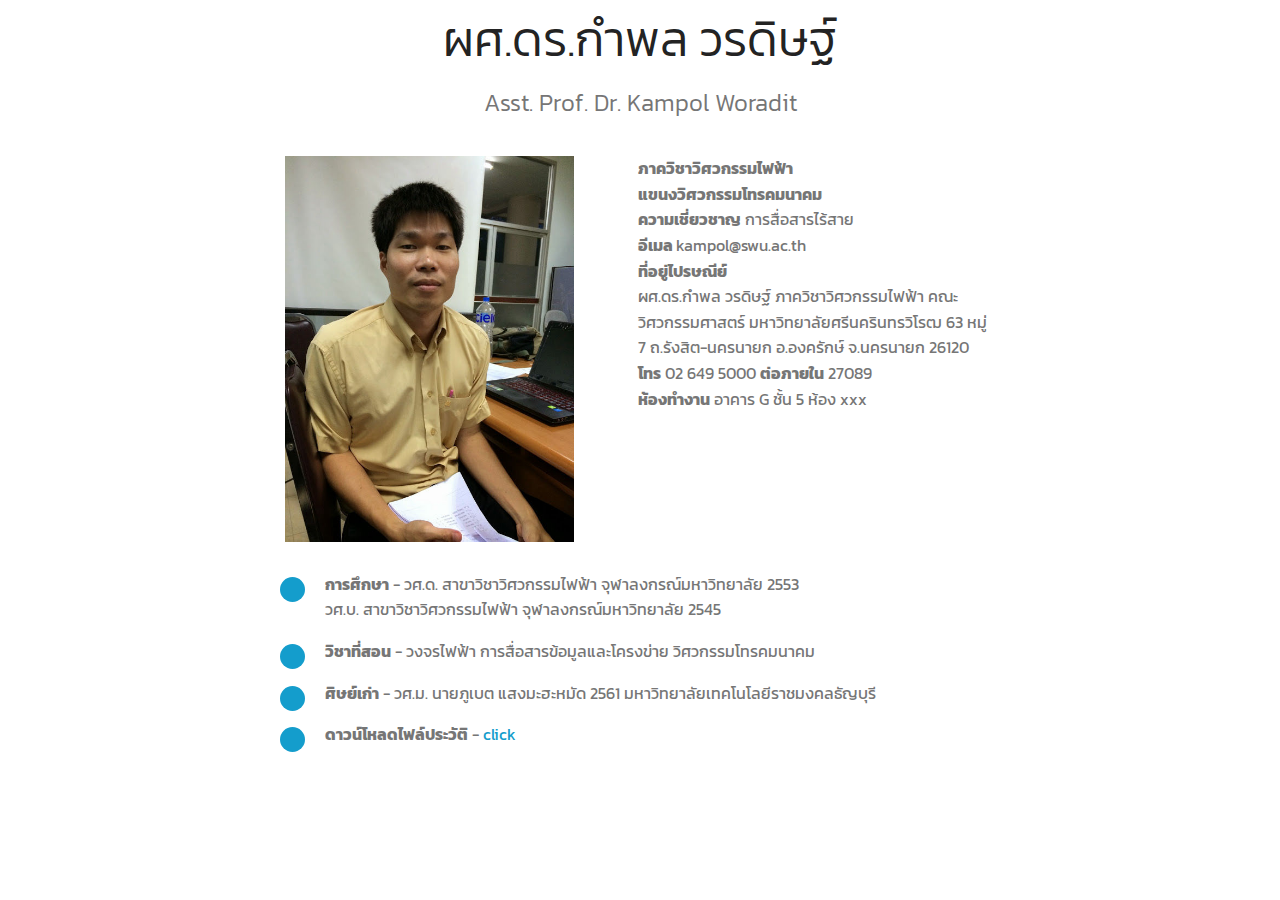
<file: page3.html>
<!DOCTYPE html>
<html >
<head>
  <!-- Site made with Mobirise Website Builder v4.7.7, https://mobirise.com -->
  <meta charset="UTF-8">
  <meta http-equiv="X-UA-Compatible" content="IE=edge">
  <meta name="generator" content="Mobirise v4.7.7, mobirise.com">
  <meta name="viewport" content="width=device-width, initial-scale=1, minimum-scale=1">
  <link rel="shortcut icon" href="assets/images/favicon.svg" type="image/x-icon">
  <meta name="description" content="Web Site Maker Description">
  <title>Kampol</title>
  <link rel="stylesheet" href="assets/tether/tether.min.css">
  <link rel="stylesheet" href="assets/bootstrap/css/bootstrap.min.css">
  <link rel="stylesheet" href="assets/bootstrap/css/bootstrap-grid.min.css">
  <link rel="stylesheet" href="assets/bootstrap/css/bootstrap-reboot.min.css">
  <link rel="stylesheet" href="assets/theme/css/style.css">
  <link rel="stylesheet" href="assets/mobirise/css/mbr-additional.css" type="text/css">
  
  
  
</head>
<body>
  <section class="mbr-section content4 cid-qVdtqhCGkp" id="content4-o">

    

    <div class="container">
        <div class="media-container-row">
            <div class="title col-12 col-md-8">
                <h2 class="align-center pb-3 mbr-fonts-style display-2">ผศ.ดร.กำพล วรดิษฐ์</h2>
                <h3 class="mbr-section-subtitle align-center mbr-light mbr-fonts-style display-5">Asst. Prof. Dr. Kampol Woradit</h3>
                
            </div>
        </div>
    </div>
</section>

<section class="engine"><a href="https://mobirise.me/i">site creation software</a></section><section class="mbr-section content6 cid-qVdtqih8tA" id="content6-p">
    
     
    
    <div class="container">
        <div class="media-container-row">
            <div class="col-12 col-md-8">
                <div class="media-container-row">
                    <div class="mbr-figure" style="width: 90%;">
                      <img src="assets/images/profile-kampol-530x707.jpg" alt="Mobirise" title="">  
                    </div>
                    <div class="media-content">
                        <div class="mbr-section-text">
                            <p class="mbr-text mb-0 mbr-fonts-style display-7"><strong>ภาควิชาวิศวกรรมไฟฟ้า<br>แขนงวิศวกรรมโทรคมนาคม</strong><strong><br>ความเชี่ยวชาญ</strong>&nbsp;การสื่อสารไร้สาย<br><strong>อีเมล&nbsp;</strong>kampol@swu.ac.th<br><strong>ที่อยู่ไปรษณีย์<br></strong>ผศ.ดร.กำพล วรดิษฐ์ ภาควิชาวิศวกรรมไฟฟ้า คณะวิศวกรรมศาสตร์ มหาวิทยาลัยศรีนครินทรวิโรฒ 63 หมู่ 7 ถ.รังสิต-นครนายก อ.องครักษ์ จ.นครนายก 26120<br><strong>โทร</strong>&nbsp;02 649 5000 <strong>ต่อภายใน</strong> 27089<br><strong>ห้องทำงาน</strong> อาคาร G ชั้น 5 ห้อง xxx</p>
                        </div>
                    </div>
                </div>
            </div>
        </div>
    </div>
</section>

<section class="mbr-section article content12 cid-qVdtqiMoO4" id="content12-q">
     

    <div class="container">
        <div class="media-container-row">
            <div class="mbr-text counter-container col-12 col-md-8 mbr-fonts-style display-7">
                <ul>
                    <li><strong>การศึกษา</strong>&nbsp;- วศ.ด. สาขาวิชาวิศวกรรมไฟฟ้า จุฬาลงกรณ์มหาวิทยาลัย 2553<br>วศ.บ. สาขาวิชาวิศวกรรมไฟฟ้า จุฬาลงกรณ์มหาวิทยาลัย 2545</li>
                    <li><strong>วิชาที่สอน</strong>&nbsp;- วงจรไฟฟ้า การสื่อสารข้อมูลและโครงข่าย วิศวกรรมโทรคมนาคม</li><li><strong>ศิษย์เก่า</strong> - วศ.ม. นายภูเบต แสงมะฮะหมัด 2561 มหาวิทยาลัยเทคโนโลยีราชมงคลธัญบุรี</li>
                    <li><strong>ดาวน์โหลดไฟล์ประวัติ</strong>&nbsp;- <a href="page1.html">click</a></li>
                </ul>
            </div>
        </div>
    </div>
</section>


  <script src="assets/web/assets/jquery/jquery.min.js"></script>
  <script src="assets/popper/popper.min.js"></script>
  <script src="assets/tether/tether.min.js"></script>
  <script src="assets/bootstrap/js/bootstrap.min.js"></script>
  <script src="assets/smoothscroll/smooth-scroll.js"></script>
  <script src="assets/theme/js/script.js"></script>
  
  
</body>
</html>
</file>
<file: assets/web/assets/mobirise-icons-bold/mobirise-icons-bold.css>
@font-face {
  font-family: 'mobirise-icons-bold';
  src:  url('mobirise-icons-bold.eot?m1l4yr');
  src:  url('mobirise-icons-bold.eot?m1l4yr#iefix') format('embedded-opentype'),
    url('mobirise-icons-bold.ttf?m1l4yr') format('truetype'),
    url('mobirise-icons-bold.woff?m1l4yr') format('woff'),
    url('mobirise-icons-bold.svg?m1l4yr#mobirise-icons-bold') format('svg');
  font-weight: normal;
  font-style: normal;
}

[class^="mbrib-"], [class*="mbrib-"] {
  /* use !important to prevent issues with browser extensions that change fonts */
  font-family: 'mobirise-icons-bold' !important;
  speak: none;
  font-style: normal;
  font-weight: normal;
  font-variant: normal;
  text-transform: none;
  line-height: 1;

  /* Better Font Rendering =========== */
  -webkit-font-smoothing: antialiased;
  -moz-osx-font-smoothing: grayscale;
}

.mbrib-add-submenu:before {
  content: "\e900";
}
.mbrib-alert:before {
  content: "\e901";
}
.mbrib-align-center:before {
  content: "\e902";
}
.mbrib-align-justify:before {
  content: "\e903";
}
.mbrib-align-left:before {
  content: "\e904";
}
.mbrib-align-right:before {
  content: "\e905";
}
.mbrib-android:before {
  content: "\e906";
}
.mbrib-apple:before {
  content: "\e907";
}
.mbrib-arrow-down:before {
  content: "\e908";
}
.mbrib-arrow-next:before {
  content: "\e909";
}
.mbrib-arrow-prev:before {
  content: "\e90a";
}
.mbrib-arrow-up:before {
  content: "\e90b";
}
.mbrib-bold:before {
  content: "\e90c";
}
.mbrib-bookmark:before {
  content: "\e90d";
}
.mbrib-bootstrap:before {
  content: "\e90e";
}
.mbrib-briefcase:before {
  content: "\e90f";
}
.mbrib-browse:before {
  content: "\e910";
}
.mbrib-bulleted-list:before {
  content: "\e911";
}
.mbrib-calendar:before {
  content: "\e912";
}
.mbrib-camera:before {
  content: "\e913";
}
.mbrib-cart-add:before {
  content: "\e914";
}
.mbrib-cart-full:before {
  content: "\e915";
}
.mbrib-cash:before {
  content: "\e916";
}
.mbrib-change-style:before {
  content: "\e917";
}
.mbrib-chat:before {
  content: "\e918";
}
.mbrib-clock:before {
  content: "\e919";
}
.mbrib-close:before {
  content: "\e91a";
}
.mbrib-cloud:before {
  content: "\e91b";
}
.mbrib-code:before {
  content: "\e91c";
}
.mbrib-contact-form:before {
  content: "\e91d";
}
.mbrib-credit-card:before {
  content: "\e91e";
}
.mbrib-cursor-click:before {
  content: "\e91f";
}
.mbrib-cust-feedback:before {
  content: "\e920";
}
.mbrib-database:before {
  content: "\e921";
}
.mbrib-delivery:before {
  content: "\e922";
}
.mbrib-desktop:before {
  content: "\e923";
}
.mbrib-devices:before {
  content: "\e924";
}
.mbrib-down:before {
  content: "\e925";
}
.mbrib-download:before {
  content: "\e926";
}
.mbrib-drag-n-drop:before {
  content: "\e927";
}
.mbrib-drag-n-drop2:before {
  content: "\e928";
}
.mbrib-edit:before {
  content: "\e929";
}
.mbrib-edit2:before {
  content: "\e92a";
}
.mbrib-error:before {
  content: "\e92b";
}
.mbrib-extension:before {
  content: "\e92c";
}
.mbrib-features:before {
  content: "\e92d";
}
.mbrib-file:before {
  content: "\e92e";
}
.mbrib-flag:before {
  content: "\e92f";
}
.mbrib-folder:before {
  content: "\e930";
}
.mbrib-gift:before {
  content: "\e931";
}
.mbrib-github:before {
  content: "\e932";
}
.mbrib-globe-2:before {
  content: "\e933";
}
.mbrib-globe:before {
  content: "\e934";
}
.mbrib-growing-chart:before {
  content: "\e935";
}
.mbrib-hearth:before {
  content: "\e936";
}
.mbrib-help:before {
  content: "\e937";
}
.mbrib-home:before {
  content: "\e938";
}
.mbrib-hot-cup:before {
  content: "\e939";
}
.mbrib-idea:before {
  content: "\e93a";
}
.mbrib-image-gallery:before {
  content: "\e93b";
}
.mbrib-image-slider:before {
  content: "\e93c";
}
.mbrib-info:before {
  content: "\e93d";
}
.mbrib-italic:before {
  content: "\e93e";
}
.mbrib-key:before {
  content: "\e93f";
}
.mbrib-laptop:before {
  content: "\e940";
}
.mbrib-layers:before {
  content: "\e941";
}
.mbrib-left-right:before {
  content: "\e942";
}
.mbrib-left:before {
  content: "\e943";
}
.mbrib-letter:before {
  content: "\e944";
}
.mbrib-like:before {
  content: "\e945";
}
.mbrib-link:before {
  content: "\e946";
}
.mbrib-lock:before {
  content: "\e947";
}
.mbrib-login:before {
  content: "\e948";
}
.mbrib-logout:before {
  content: "\e949";
}
.mbrib-magic-stick:before {
  content: "\e94a";
}
.mbrib-map-pin:before {
  content: "\e94b";
}
.mbrib-menu:before {
  content: "\e94c";
}
.mbrib-mobile:before {
  content: "\e94d";
}
.mbrib-mobile2:before {
  content: "\e94e";
}
.mbrib-mobirise:before {
  content: "\e94f";
}
.mbrib-more-horizontal:before {
  content: "\e950";
}
.mbrib-more-vertical:before {
  content: "\e951";
}
.mbrib-music:before {
  content: "\e952";
}
.mbrib-new-file:before {
  content: "\e953";
}
.mbrib-numbered-list:before {
  content: "\e954";
}
.mbrib-opened-folder:before {
  content: "\e955";
}
.mbrib-pages:before {
  content: "\e956";
}
.mbrib-paper-plane:before {
  content: "\e957";
}
.mbrib-paperclip:before {
  content: "\e958";
}
.mbrib-photo:before {
  content: "\e959";
}
.mbrib-photos:before {
  content: "\e95a";
}
.mbrib-pin:before {
  content: "\e95b";
}
.mbrib-play:before {
  content: "\e95c";
}
.mbrib-plus:before {
  content: "\e95d";
}
.mbrib-preview:before {
  content: "\e95e";
}
.mbrib-print:before {
  content: "\e95f";
}
.mbrib-protect:before {
  content: "\e960";
}
.mbrib-question:before {
  content: "\e961";
}
.mbrib-quote-left:before {
  content: "\e962";
}
.mbrib-quote-right:before {
  content: "\e963";
}
.mbrib-redo:before {
  content: "\e964";
}
.mbrib-refresh:before {
  content: "\e965";
}
.mbrib-responsive:before {
  content: "\e966";
}
.mbrib-right:before {
  content: "\e967";
}
.mbrib-rocket:before {
  content: "\e968";
}
.mbrib-sad-face:before {
  content: "\e969";
}
.mbrib-sale:before {
  content: "\e96a";
}
.mbrib-save:before {
  content: "\e96b";
}
.mbrib-search:before {
  content: "\e96c";
}
.mbrib-setting:before {
  content: "\e96d";
}
.mbrib-setting2:before {
  content: "\e96e";
}
.mbrib-setting3:before {
  content: "\e96f";
}
.mbrib-share:before {
  content: "\e970";
}
.mbrib-shopping-bag:before {
  content: "\e971";
}
.mbrib-shopping-basket:before {
  content: "\e972";
}
.mbrib-shopping-cart:before {
  content: "\e973";
}
.mbrib-sites:before {
  content: "\e974";
}
.mbrib-smile-face:before {
  content: "\e975";
}
.mbrib-speed:before {
  content: "\e976";
}
.mbrib-star:before {
  content: "\e977";
}
.mbrib-success:before {
  content: "\e978";
}
.mbrib-sun:before {
  content: "\e979";
}
.mbrib-sun2:before {
  content: "\e97a";
}
.mbrib-tablet-vertical:before {
  content: "\e97b";
}
.mbrib-tablet:before {
  content: "\e97c";
}
.mbrib-target:before {
  content: "\e97d";
}
.mbrib-timer:before {
  content: "\e97e";
}
.mbrib-to-ftp:before {
  content: "\e97f";
}
.mbrib-to-local-drive:before {
  content: "\e980";
}
.mbrib-touch-swipe:before {
  content: "\e981";
}
.mbrib-touch:before {
  content: "\e982";
}
.mbrib-trash:before {
  content: "\e983";
}
.mbrib-underline:before {
  content: "\e984";
}
.mbrib-undo:before {
  content: "\e985";
}
.mbrib-unlink:before {
  content: "\e986";
}
.mbrib-unlock:before {
  content: "\e987";
}
.mbrib-up-down:before {
  content: "\e988";
}
.mbrib-up:before {
  content: "\e989";
}
.mbrib-update:before {
  content: "\e98a";
}
.mbrib-upload:before {
  content: "\e98b";
}
.mbrib-user:before {
  content: "\e98c";
}
.mbrib-user2:before {
  content: "\e98d";
}
.mbrib-users:before {
  content: "\e98e";
}
.mbrib-video-play:before {
  content: "\e98f";
}
.mbrib-video:before {
  content: "\e990";
}
.mbrib-watch:before {
  content: "\e991";
}
.mbrib-website-theme:before {
  content: "\e992";
}
.mbrib-wifi:before {
  content: "\e993";
}
.mbrib-windows:before {
  content: "\e994";
}
.mbrib-zoom-out:before {
  content: "\e995";
}
</file>
<file: assets/web/assets/mobirise-icons/mobirise-icons.css>
@font-face {
  font-family: 'MobiriseIcons';
  src:  url('mobirise-icons.eot?spat4u');
  src:  url('mobirise-icons.eot?spat4u#iefix') format('embedded-opentype'),
    url('mobirise-icons.ttf?spat4u') format('truetype'),
    url('mobirise-icons.woff?spat4u') format('woff'),
    url('mobirise-icons.svg?spat4u#MobiriseIcons') format('svg');
  font-weight: normal;
  font-style: normal;
}

[class^="mbri-"], [class*=" mbri-"] {
  /* use !important to prevent issues with browser extensions that change fonts */
  font-family: MobiriseIcons !important;
  speak: none;
  font-style: normal;
  font-weight: normal;
  font-variant: normal;
  text-transform: none;
  line-height: 1;

  /* Better Font Rendering =========== */
  -webkit-font-smoothing: antialiased;
  -moz-osx-font-smoothing: grayscale;
}

.mbri-add-submenu:before {
  content: "\e900";
}
.mbri-alert:before {
  content: "\e901";
}
.mbri-align-center:before {
  content: "\e902";
}
.mbri-align-justify:before {
  content: "\e903";
}
.mbri-align-left:before {
  content: "\e904";
}
.mbri-align-right:before {
  content: "\e905";
}
.mbri-android:before {
  content: "\e906";
}
.mbri-apple:before {
  content: "\e907";
}
.mbri-arrow-down:before {
  content: "\e908";
}
.mbri-arrow-next:before {
  content: "\e909";
}
.mbri-arrow-prev:before {
  content: "\e90a";
}
.mbri-arrow-up:before {
  content: "\e90b";
}
.mbri-bold:before {
  content: "\e90c";
}
.mbri-bookmark:before {
  content: "\e90d";
}
.mbri-bootstrap:before {
  content: "\e90e";
}
.mbri-briefcase:before {
  content: "\e90f";
}
.mbri-browse:before {
  content: "\e910";
}
.mbri-bulleted-list:before {
  content: "\e911";
}
.mbri-calendar:before {
  content: "\e912";
}
.mbri-camera:before {
  content: "\e913";
}
.mbri-cart-add:before {
  content: "\e914";
}
.mbri-cart-full:before {
  content: "\e915";
}
.mbri-cash:before {
  content: "\e916";
}
.mbri-change-style:before {
  content: "\e917";
}
.mbri-chat:before {
  content: "\e918";
}
.mbri-clock:before {
  content: "\e919";
}
.mbri-close:before {
  content: "\e91a";
}
.mbri-cloud:before {
  content: "\e91b";
}
.mbri-code:before {
  content: "\e91c";
}
.mbri-contact-form:before {
  content: "\e91d";
}
.mbri-credit-card:before {
  content: "\e91e";
}
.mbri-cursor-click:before {
  content: "\e91f";
}
.mbri-cust-feedback:before {
  content: "\e920";
}
.mbri-database:before {
  content: "\e921";
}
.mbri-delivery:before {
  content: "\e922";
}
.mbri-desktop:before {
  content: "\e923";
}
.mbri-devices:before {
  content: "\e924";
}
.mbri-down:before {
  content: "\e925";
}
.mbri-download:before {
  content: "\e989";
}
.mbri-drag-n-drop:before {
  content: "\e927";
}
.mbri-drag-n-drop2:before {
  content: "\e928";
}
.mbri-edit:before {
  content: "\e929";
}
.mbri-edit2:before {
  content: "\e92a";
}
.mbri-error:before {
  content: "\e92b";
}
.mbri-extension:before {
  content: "\e92c";
}
.mbri-features:before {
  content: "\e92d";
}
.mbri-file:before {
  content: "\e92e";
}
.mbri-flag:before {
  content: "\e92f";
}
.mbri-folder:before {
  content: "\e930";
}
.mbri-gift:before {
  content: "\e931";
}
.mbri-github:before {
  content: "\e932";
}
.mbri-globe:before {
  content: "\e933";
}
.mbri-globe-2:before {
  content: "\e934";
}
.mbri-growing-chart:before {
  content: "\e935";
}
.mbri-hearth:before {
  content: "\e936";
}
.mbri-help:before {
  content: "\e937";
}
.mbri-home:before {
  content: "\e938";
}
.mbri-hot-cup:before {
  content: "\e939";
}
.mbri-idea:before {
  content: "\e93a";
}
.mbri-image-gallery:before {
  content: "\e93b";
}
.mbri-image-slider:before {
  content: "\e93c";
}
.mbri-info:before {
  content: "\e93d";
}
.mbri-italic:before {
  content: "\e93e";
}
.mbri-key:before {
  content: "\e93f";
}
.mbri-laptop:before {
  content: "\e940";
}
.mbri-layers:before {
  content: "\e941";
}
.mbri-left-right:before {
  content: "\e942";
}
.mbri-left:before {
  content: "\e943";
}
.mbri-letter:before {
  content: "\e944";
}
.mbri-like:before {
  content: "\e945";
}
.mbri-link:before {
  content: "\e946";
}
.mbri-lock:before {
  content: "\e947";
}
.mbri-login:before {
  content: "\e948";
}
.mbri-logout:before {
  content: "\e949";
}
.mbri-magic-stick:before {
  content: "\e94a";
}
.mbri-map-pin:before {
  content: "\e94b";
}
.mbri-menu:before {
  content: "\e94c";
}
.mbri-mobile:before {
  content: "\e94d";
}
.mbri-mobile2:before {
  content: "\e94e";
}
.mbri-mobirise:before {
  content: "\e94f";
}
.mbri-more-horizontal:before {
  content: "\e950";
}
.mbri-more-vertical:before {
  content: "\e951";
}
.mbri-music:before {
  content: "\e952";
}
.mbri-new-file:before {
  content: "\e953";
}
.mbri-numbered-list:before {
  content: "\e954";
}
.mbri-opened-folder:before {
  content: "\e955";
}
.mbri-pages:before {
  content: "\e956";
}
.mbri-paper-plane:before {
  content: "\e957";
}
.mbri-paperclip:before {
  content: "\e958";
}
.mbri-photo:before {
  content: "\e959";
}
.mbri-photos:before {
  content: "\e95a";
}
.mbri-pin:before {
  content: "\e95b";
}
.mbri-play:before {
  content: "\e95c";
}
.mbri-plus:before {
  content: "\e95d";
}
.mbri-preview:before {
  content: "\e95e";
}
.mbri-print:before {
  content: "\e95f";
}
.mbri-protect:before {
  content: "\e960";
}
.mbri-question:before {
  content: "\e961";
}
.mbri-quote-left:before {
  content: "\e962";
}
.mbri-quote-right:before {
  content: "\e963";
}
.mbri-refresh:before {
  content: "\e964";
}
.mbri-responsive:before {
  content: "\e965";
}
.mbri-right:before {
  content: "\e966";
}
.mbri-rocket:before {
  content: "\e967";
}
.mbri-sad-face:before {
  content: "\e968";
}
.mbri-sale:before {
  content: "\e969";
}
.mbri-save:before {
  content: "\e96a";
}
.mbri-search:before {
  content: "\e96b";
}
.mbri-setting:before {
  content: "\e96c";
}
.mbri-setting2:before {
  content: "\e96d";
}
.mbri-setting3:before {
  content: "\e96e";
}
.mbri-share:before {
  content: "\e96f";
}
.mbri-shopping-bag:before {
  content: "\e970";
}
.mbri-shopping-basket:before {
  content: "\e971";
}
.mbri-shopping-cart:before {
  content: "\e972";
}
.mbri-sites:before {
  content: "\e973";
}
.mbri-smile-face:before {
  content: "\e974";
}
.mbri-speed:before {
  content: "\e975";
}
.mbri-star:before {
  content: "\e976";
}
.mbri-success:before {
  content: "\e977";
}
.mbri-sun:before {
  content: "\e978";
}
.mbri-sun2:before {
  content: "\e979";
}
.mbri-tablet:before {
  content: "\e97a";
}
.mbri-tablet-vertical:before {
  content: "\e97b";
}
.mbri-target:before {
  content: "\e97c";
}
.mbri-timer:before {
  content: "\e97d";
}
.mbri-to-ftp:before {
  content: "\e97e";
}
.mbri-to-local-drive:before {
  content: "\e97f";
}
.mbri-touch-swipe:before {
  content: "\e980";
}
.mbri-touch:before {
  content: "\e981";
}
.mbri-trash:before {
  content: "\e982";
}
.mbri-underline:before {
  content: "\e983";
}
.mbri-unlink:before {
  content: "\e984";
}
.mbri-unlock:before {
  content: "\e985";
}
.mbri-up-down:before {
  content: "\e986";
}
.mbri-up:before {
  content: "\e987";
}
.mbri-update:before {
  content: "\e988";
}
.mbri-upload:before {
 content: "\e926"; 
}
.mbri-user:before {
  content: "\e98a";
}
.mbri-user2:before {
  content: "\e98b";
}
.mbri-users:before {
  content: "\e98c";
}
.mbri-video:before {
  content: "\e98d";
}
.mbri-video-play:before {
  content: "\e98e";
}
.mbri-watch:before {
  content: "\e98f";
}
.mbri-website-theme:before {
  content: "\e990";
}
.mbri-wifi:before {
  content: "\e991";
}
.mbri-windows:before {
  content: "\e992";
}
.mbri-zoom-out:before {
  content: "\e993";
}
.mbri-redo:before {
  content: "\e994";
}
.mbri-undo:before {
  content: "\e995";
}
</file>
<file: assets/socicon/css/styles.css>
@charset "UTF-8";

@font-face {
  font-family: "socicon";
  src:url("../fonts/socicon.eot");
  src:url("../fonts/socicon.eot?#iefix") format("embedded-opentype"),
    url("../fonts/socicon.woff") format("woff"),
    url("../fonts/socicon.ttf") format("truetype"),
    url("../fonts/socicon.svg#socicon") format("svg");
  font-weight: normal;
  font-style: normal;

}

[data-icon]:before {
  font-family: "socicon" !important;
  content: attr(data-icon);
  font-style: normal !important;
  font-weight: normal !important;
  font-variant: normal !important;
  text-transform: none !important;
  speak: none;
  line-height: 1;
  -webkit-font-smoothing: antialiased;
  -moz-osx-font-smoothing: grayscale;
}

[class^="socicon-"]:before,
[class*=" socicon-"]:before {
  font-family: "socicon" !important;
  font-style: normal !important;
  font-weight: normal !important;
  font-variant: normal !important;
  text-transform: none !important;
  speak: none;
  line-height: 1;
  -webkit-font-smoothing: antialiased;
  -moz-osx-font-smoothing: grayscale;
}

.socicon-modelmayhem:before {
  content: "\e000";
}
.socicon-mixcloud:before {
  content: "\e001";
}
.socicon-drupal:before {
  content: "\e002";
}
.socicon-swarm:before {
  content: "\e003";
}
.socicon-istock:before {
  content: "\e004";
}
.socicon-yammer:before {
  content: "\e005";
}
.socicon-ello:before {
  content: "\e006";
}
.socicon-stackoverflow:before {
  content: "\e007";
}
.socicon-persona:before {
  content: "\e008";
}
.socicon-triplej:before {
  content: "\e009";
}
.socicon-houzz:before {
  content: "\e00a";
}
.socicon-rss:before {
  content: "\e00b";
}
.socicon-paypal:before {
  content: "\e00c";
}
.socicon-odnoklassniki:before {
  content: "\e00d";
}
.socicon-airbnb:before {
  content: "\e00e";
}
.socicon-periscope:before {
  content: "\e00f";
}
.socicon-outlook:before {
  content: "\e010";
}
.socicon-coderwall:before {
  content: "\e011";
}
.socicon-tripadvisor:before {
  content: "\e012";
}
.socicon-appnet:before {
  content: "\e013";
}
.socicon-goodreads:before {
  content: "\e014";
}
.socicon-tripit:before {
  content: "\e015";
}
.socicon-lanyrd:before {
  content: "\e016";
}
.socicon-slideshare:before {
  content: "\e017";
}
.socicon-buffer:before {
  content: "\e018";
}
.socicon-disqus:before {
  content: "\e019";
}
.socicon-vkontakte:before {
  content: "\e01a";
}
.socicon-whatsapp:before {
  content: "\e01b";
}
.socicon-patreon:before {
  content: "\e01c";
}
.socicon-storehouse:before {
  content: "\e01d";
}
.socicon-pocket:before {
  content: "\e01e";
}
.socicon-mail:before {
  content: "\e01f";
}
.socicon-blogger:before {
  content: "\e020";
}
.socicon-technorati:before {
  content: "\e021";
}
.socicon-reddit:before {
  content: "\e022";
}
.socicon-dribbble:before {
  content: "\e023";
}
.socicon-stumbleupon:before {
  content: "\e024";
}
.socicon-digg:before {
  content: "\e025";
}
.socicon-envato:before {
  content: "\e026";
}
.socicon-behance:before {
  content: "\e027";
}
.socicon-delicious:before {
  content: "\e028";
}
.socicon-deviantart:before {
  content: "\e029";
}
.socicon-forrst:before {
  content: "\e02a";
}
.socicon-play:before {
  content: "\e02b";
}
.socicon-zerply:before {
  content: "\e02c";
}
.socicon-wikipedia:before {
  content: "\e02d";
}
.socicon-apple:before {
  content: "\e02e";
}
.socicon-flattr:before {
  content: "\e02f";
}
.socicon-github:before {
  content: "\e030";
}
.socicon-renren:before {
  content: "\e031";
}
.socicon-friendfeed:before {
  content: "\e032";
}
.socicon-newsvine:before {
  content: "\e033";
}
.socicon-identica:before {
  content: "\e034";
}
.socicon-bebo:before {
  content: "\e035";
}
.socicon-zynga:before {
  content: "\e036";
}
.socicon-steam:before {
  content: "\e037";
}
.socicon-xbox:before {
  content: "\e038";
}
.socicon-windows:before {
  content: "\e039";
}
.socicon-qq:before {
  content: "\e03a";
}
.socicon-douban:before {
  content: "\e03b";
}
.socicon-meetup:before {
  content: "\e03c";
}
.socicon-playstation:before {
  content: "\e03d";
}
.socicon-android:before {
  content: "\e03e";
}
.socicon-snapchat:before {
  content: "\e03f";
}
.socicon-twitter:before {
  content: "\e040";
}
.socicon-facebook:before {
  content: "\e041";
}
.socicon-googleplus:before {
  content: "\e042";
}
.socicon-pinterest:before {
  content: "\e043";
}
.socicon-foursquare:before {
  content: "\e044";
}
.socicon-yahoo:before {
  content: "\e045";
}
.socicon-skype:before {
  content: "\e046";
}
.socicon-yelp:before {
  content: "\e047";
}
.socicon-feedburner:before {
  content: "\e048";
}
.socicon-linkedin:before {
  content: "\e049";
}
.socicon-viadeo:before {
  content: "\e04a";
}
.socicon-xing:before {
  content: "\e04b";
}
.socicon-myspace:before {
  content: "\e04c";
}
.socicon-soundcloud:before {
  content: "\e04d";
}
.socicon-spotify:before {
  content: "\e04e";
}
.socicon-grooveshark:before {
  content: "\e04f";
}
.socicon-lastfm:before {
  content: "\e050";
}
.socicon-youtube:before {
  content: "\e051";
}
.socicon-vimeo:before {
  content: "\e052";
}
.socicon-dailymotion:before {
  content: "\e053";
}
.socicon-vine:before {
  content: "\e054";
}
.socicon-flickr:before {
  content: "\e055";
}
.socicon-500px:before {
  content: "\e056";
}
.socicon-wordpress:before {
  content: "\e058";
}
.socicon-tumblr:before {
  content: "\e059";
}
.socicon-twitch:before {
  content: "\e05a";
}
.socicon-8tracks:before {
  content: "\e05b";
}
.socicon-amazon:before {
  content: "\e05c";
}
.socicon-icq:before {
  content: "\e05d";
}
.socicon-smugmug:before {
  content: "\e05e";
}
.socicon-ravelry:before {
  content: "\e05f";
}
.socicon-weibo:before {
  content: "\e060";
}
.socicon-baidu:before {
  content: "\e061";
}
.socicon-angellist:before {
  content: "\e062";
}
.socicon-ebay:before {
  content: "\e063";
}
.socicon-imdb:before {
  content: "\e064";
}
.socicon-stayfriends:before {
  content: "\e065";
}
.socicon-residentadvisor:before {
  content: "\e066";
}
.socicon-google:before {
  content: "\e067";
}
.socicon-yandex:before {
  content: "\e068";
}
.socicon-sharethis:before {
  content: "\e069";
}
.socicon-bandcamp:before {
  content: "\e06a";
}
.socicon-itunes:before {
  content: "\e06b";
}
.socicon-deezer:before {
  content: "\e06c";
}
.socicon-telegram:before {
  content: "\e06e";
}
.socicon-openid:before {
  content: "\e06f";
}
.socicon-amplement:before {
  content: "\e070";
}
.socicon-viber:before {
  content: "\e071";
}
.socicon-zomato:before {
  content: "\e072";
}
.socicon-draugiem:before {
  content: "\e074";
}
.socicon-endomodo:before {
  content: "\e075";
}
.socicon-filmweb:before {
  content: "\e076";
}
.socicon-stackexchange:before {
  content: "\e077";
}
.socicon-wykop:before {
  content: "\e078";
}
.socicon-teamspeak:before {
  content: "\e079";
}
.socicon-teamviewer:before {
  content: "\e07a";
}
.socicon-ventrilo:before {
  content: "\e07b";
}
.socicon-younow:before {
  content: "\e07c";
}
.socicon-raidcall:before {
  content: "\e07d";
}
.socicon-mumble:before {
  content: "\e07e";
}
.socicon-medium:before {
  content: "\e06d";
}
.socicon-bebee:before {
  content: "\e07f";
}
.socicon-hitbox:before {
  content: "\e080";
}
.socicon-reverbnation:before {
  content: "\e081";
}
.socicon-formulr:before {
  content: "\e082";
}
.socicon-instagram:before {
  content: "\e057";
}
.socicon-battlenet:before {
  content: "\e083";
}
.socicon-chrome:before {
  content: "\e084";
}
.socicon-discord:before {
  content: "\e086";
}
.socicon-issuu:before {
  content: "\e087";
}
.socicon-macos:before {
  content: "\e088";
}
.socicon-firefox:before {
  content: "\e089";
}
.socicon-opera:before {
  content: "\e08d";
}
.socicon-keybase:before {
  content: "\e090";
}
.socicon-alliance:before {
  content: "\e091";
}
.socicon-livejournal:before {
  content: "\e092";
}
.socicon-googlephotos:before {
  content: "\e093";
}
.socicon-horde:before {
  content: "\e094";
}
.socicon-etsy:before {
  content: "\e095";
}
.socicon-zapier:before {
  content: "\e096";
}
.socicon-google-scholar:before {
  content: "\e097";
}
.socicon-researchgate:before {
  content: "\e098";
}
.socicon-wechat:before {
  content: "\e099";
}
.socicon-strava:before {
  content: "\e09a";
}
.socicon-line:before {
  content: "\e09b";
}
.socicon-lyft:before {
  content: "\e09c";
}
.socicon-uber:before {
  content: "\e09d";
}
.socicon-songkick:before {
  content: "\e09e";
}
.socicon-viewbug:before {
  content: "\e09f";
}
.socicon-googlegroups:before {
  content: "\e0a0";
}
.socicon-quora:before {
  content: "\e073";
}
.socicon-diablo:before {
  content: "\e085";
}
.socicon-blizzard:before {
  content: "\e0a1";
}
.socicon-hearthstone:before {
  content: "\e08b";
}
.socicon-heroes:before {
  content: "\e08a";
}
.socicon-overwatch:before {
  content: "\e08c";
}
.socicon-warcraft:before {
  content: "\e08e";
}
.socicon-starcraft:before {
  content: "\e08f";
}
.socicon-beam:before {
  content: "\e0a2";
}
.socicon-curse:before {
  content: "\e0a3";
}
.socicon-player:before {
  content: "\e0a4";
}
.socicon-streamjar:before {
  content: "\e0a5";
}
.socicon-nintendo:before {
  content: "\e0a6";
}
.socicon-hellocoton:before {
  content: "\e0a7";
}
</file>
<file: assets/theme/css/style.css>
/*!
 * Mobirise v4 theme (https://mobirise.com/)
 * Copyright 2017 Mobirise
 */
section {
  background-color: #eeeeee; }

section,
.container,
.container-fluid {
  position: relative;
  word-wrap: break-word; }

a.mbr-iconfont:hover {
  text-decoration: none; }

.article .lead p, .article .lead ul, .article .lead ol, .article .lead pre, .article .lead blockquote {
  margin-bottom: 0; }

a {
  font-style: normal;
  font-weight: 400;
  cursor: pointer; }
  a, a:hover {
    text-decoration: none; }

figure {
  margin-bottom: 0; }

body {
  color: #232323; }

h1, h2, h3, h4, h5, h6,
.h1, .h2, .h3, .h4, .h5, .h6,
.display-1, .display-2, .display-3, .display-4 {
  line-height: 1;
  word-break: break-word;
  word-wrap: break-word; }

b, strong {
  font-weight: bold; }

blockquote {
  padding: 10px 0 10px 20px;
  position: relative;
  border-left: 2px solid;
  border-color: #ff3366; }

input:-webkit-autofill, input:-webkit-autofill:hover, input:-webkit-autofill:focus, input:-webkit-autofill:active {
  transition-delay: 9999s;
  transition-property: background-color, color; }

textarea[type="hidden"] {
  display: none; }

body {
  position: relative; }

section {
  background-position: 50% 50%;
  background-repeat: no-repeat;
  background-size: cover; }
  section .mbr-background-video,
  section .mbr-background-video-preview {
    position: absolute;
    bottom: 0;
    left: 0;
    right: 0;
    top: 0; }

.hidden {
  visibility: hidden; }

.mbr-z-index20 {
  z-index: 20; }

/*! Base colors */
.mbr-white {
  color: #ffffff; }

.mbr-black {
  color: #000000; }

.mbr-bg-white {
  background-color: #ffffff; }

.mbr-bg-black {
  background-color: #000000; }

/*! Text-aligns */
.align-left {
  text-align: left; }

.align-center {
  text-align: center; }

.align-right {
  text-align: right; }

@media (max-width: 767px) {
  .align-left, .align-center, .align-right, .mbr-section-btn, .mbr-section-title {
    text-align: center; } }
/*! Font-weight  */
.mbr-light {
  font-weight: 300; }

.mbr-regular {
  font-weight: 400; }

.mbr-semibold {
  font-weight: 500; }

.mbr-bold {
  font-weight: 700; }

/*! Media  */
.media-size-item {
  -webkit-flex: 1 1 auto;
  -moz-flex: 1 1 auto;
  -ms-flex: 1 1 auto;
  -o-flex: 1 1 auto;
  flex: 1 1 auto; }

.media-content {
  -webkit-flex-basis: 100%;
  flex-basis: 100%; }

.media-container-row {
  display: -ms-flexbox;
  display: -webkit-flex;
  display: flex;
  -webkit-flex-direction: row;
  -ms-flex-direction: row;
  flex-direction: row;
  -webkit-flex-wrap: wrap;
  -ms-flex-wrap: wrap;
  flex-wrap: wrap;
  -webkit-justify-content: center;
  -ms-flex-pack: center;
  justify-content: center;
  -webkit-align-content: center;
  -ms-flex-line-pack: center;
  align-content: center;
  -webkit-align-items: start;
  -ms-flex-align: start;
  align-items: start; }
  .media-container-row .media-size-item {
    width: 400px; }

.media-container-column {
  display: -ms-flexbox;
  display: -webkit-flex;
  display: flex;
  -webkit-flex-direction: column;
  -ms-flex-direction: column;
  flex-direction: column;
  -webkit-flex-wrap: wrap;
  -ms-flex-wrap: wrap;
  flex-wrap: wrap;
  -webkit-justify-content: center;
  -ms-flex-pack: center;
  justify-content: center;
  -webkit-align-content: center;
  -ms-flex-line-pack: center;
  align-content: center;
  -webkit-align-items: stretch;
  -ms-flex-align: stretch;
  align-items: stretch; }
  .media-container-column > * {
    width: 100%; }

@media (min-width: 992px) {
  .media-container-row {
    -webkit-flex-wrap: nowrap;
    -ms-flex-wrap: nowrap;
    flex-wrap: nowrap; } }
figure {
  overflow: hidden; }

figure[mbr-media-size] {
  transition: width 0.1s; }

.mbr-figure img, .mbr-figure iframe {
  display: block;
  width: 100%; }

.card {
  background-color: transparent;
  border: none; }

.card-img {
  text-align: center;
  flex-shrink: 0; }

.media {
  max-width: 100%;
  margin: 0 auto; }

.mbr-figure {
  -ms-flex-item-align: center;
  -ms-grid-row-align: center;
  -webkit-align-self: center;
  align-self: center; }

.media-container > div {
  max-width: 100%; }

.mbr-figure img, .card-img img {
  width: 100%; }

@media (max-width: 991px) {
  .media-size-item {
    width: auto !important; }

  .media {
    width: auto; }

  .mbr-figure {
    width: 100% !important; } }
/*! Buttons */
.mbr-section-btn {
  margin-left: -.25rem;
  margin-right: -.25rem;
  font-size: 0; }

nav .mbr-section-btn {
  margin-left: 0rem;
  margin-right: 0rem; }

/*! Btn icon margin */
.btn .mbr-iconfont, .btn.btn-sm .mbr-iconfont {
  cursor: pointer;
  margin-right: 0.5rem; }

.btn.btn-md .mbr-iconfont, .btn.btn-md .mbr-iconfont {
  margin-right: 0.8rem; }

.mbr-regular {
  font-weight: 400; }

.mbr-semibold {
  font-weight: 500; }

.mbr-bold {
  font-weight: 700; }

[type="submit"] {
  -webkit-appearance: none; }

/*! Full-screen */
.mbr-fullscreen .mbr-overlay {
  min-height: 100vh; }

.mbr-fullscreen {
  display: flex;
  display: -webkit-flex;
  display: -moz-flex;
  display: -ms-flex;
  display: -o-flex;
  align-items: center;
  -webkit-align-items: center;
  min-height: 100vh;
  padding-top: 3rem;
  padding-bottom: 3rem; }

/*! Map */
.map {
  height: 25rem;
  position: relative; }
  .map iframe {
    width: 100%;
    height: 100%; }

/* Form */
.form-asterisk {
  font-family: initial;
  position: absolute;
  top: -2px;
  font-weight: normal; }

/*! Scroll to top arrow */
.mbr-arrow-up {
  bottom: 25px;
  right: 90px;
  position: fixed;
  text-align: right;
  z-index: 5000;
  color: #ffffff;
  font-size: 32px;
  transform: rotate(180deg);
  -webkit-transform: rotate(180deg); }

.mbr-arrow-up a {
  background: rgba(0, 0, 0, 0.2);
  border-radius: 3px;
  color: #fff;
  display: inline-block;
  height: 60px;
  width: 60px;
  outline-style: none !important;
  position: relative;
  text-decoration: none;
  transition: all .3s ease-in-out;
  cursor: pointer;
  text-align: center; }
  .mbr-arrow-up a:hover {
    background-color: rgba(0, 0, 0, 0.4); }
  .mbr-arrow-up a i {
    line-height: 60px; }

.mbr-arrow-up-icon {
  display: block;
  color: #fff; }

.mbr-arrow-up-icon::before {
  content: "\203a";
  display: inline-block;
  font-family: serif;
  font-size: 32px;
  line-height: 1;
  font-style: normal;
  position: relative;
  top: 6px;
  left: -4px;
  -webkit-transform: rotate(-90deg);
  transform: rotate(-90deg); }

/*! Arrow Down */
.mbr-arrow {
  position: absolute;
  bottom: 45px;
  left: 50%;
  width: 60px;
  height: 60px;
  cursor: pointer;
  background-color: rgba(80, 80, 80, 0.5);
  border-radius: 50%;
  -webkit-transform: translateX(-50%);
  transform: translateX(-50%); }
  .mbr-arrow > a {
    display: inline-block;
    text-decoration: none;
    outline-style: none;
    -webkit-animation: arrowdown 1.7s ease-in-out infinite;
    animation: arrowdown 1.7s ease-in-out infinite; }
    .mbr-arrow > a > i {
      position: absolute;
      top: -2px;
      left: 15px;
      font-size: 2rem; }

@keyframes arrowdown {
  0% {
    transform: translateY(0px);
    -webkit-transform: translateY(0px); }
  50% {
    transform: translateY(-5px);
    -webkit-transform: translateY(-5px); }
  100% {
    transform: translateY(0px);
    -webkit-transform: translateY(0px); } }
@-webkit-keyframes arrowdown {
  0% {
    transform: translateY(0px);
    -webkit-transform: translateY(0px); }
  50% {
    transform: translateY(-5px);
    -webkit-transform: translateY(-5px); }
  100% {
    transform: translateY(0px);
    -webkit-transform: translateY(0px); } }
@media (max-width: 500px) {
  .mbr-arrow-up {
    left: 50%;
    right: auto;
    transform: translateX(-50%) rotate(180deg);
    -webkit-transform: translateX(-50%) rotate(180deg); } }
/*Gradients animation*/
@keyframes gradient-animation {
  from {
    background-position: 0% 100%;
    animation-timing-function: ease-in-out; }
  to {
    background-position: 100% 0%;
    animation-timing-function: ease-in-out; } }
@-webkit-keyframes gradient-animation {
  from {
    background-position: 0% 100%;
    animation-timing-function: ease-in-out; }
  to {
    background-position: 100% 0%;
    animation-timing-function: ease-in-out; } }
.bg-gradient {
  background-size: 200% 200%;
  animation: gradient-animation 5s infinite alternate;
  -webkit-animation: gradient-animation 5s infinite alternate; }

.menu .navbar-brand {
  display: -webkit-flex; }
  .menu .navbar-brand span {
    display: flex;
    display: -webkit-flex; }
  .menu .navbar-brand .navbar-caption-wrap {
    display: -webkit-flex; }
  .menu .navbar-brand .navbar-logo img {
    display: -webkit-flex; }
@media (min-width: 768px) and (max-width: 991px) {
  .menu .navbar-toggleable-sm .navbar-nav {
    display: -webkit-box;
    display: -webkit-flex;
    display: -ms-flexbox; } }
@media (min-width: 992px) {
  .menu .navbar-nav.nav-dropdown {
    display: -webkit-flex; }
  .menu .navbar-toggleable-sm .navbar-collapse {
    display: -webkit-flex !important; } }

/*# sourceMappingURL=style.css.map */
.engine {
	position: absolute;
	text-indent: -2400px;
	text-align: center;
	padding: 0;
	top: 0;
	left: -2400px;
}
</file>
<file: assets/mobirise/css/mbr-additional.css>
@import url(https://fonts.googleapis.com/css?family=Kanit:100,100i,200,200i,300,300i,400,400i,500,500i,600,600i,700,700i,800,800i,900,900i);





body {
  font-style: normal;
  line-height: 1.5;
}
.mbr-section-title {
  font-style: normal;
  line-height: 1.2;
}
.mbr-section-subtitle {
  line-height: 1.3;
}
.mbr-text {
  font-style: normal;
  line-height: 1.6;
}
.display-1 {
  font-family: 'Kanit', sans-serif;
  font-size: 4.25rem;
}
.display-1 > .mbr-iconfont {
  font-size: 6.8rem;
}
.display-2 {
  font-family: 'Kanit', sans-serif;
  font-size: 3rem;
}
.display-2 > .mbr-iconfont {
  font-size: 4.8rem;
}
.display-4 {
  font-family: 'Kanit', sans-serif;
  font-size: 1rem;
}
.display-4 > .mbr-iconfont {
  font-size: 1.6rem;
}
.display-5 {
  font-family: 'Kanit', sans-serif;
  font-size: 1.5rem;
}
.display-5 > .mbr-iconfont {
  font-size: 2.4rem;
}
.display-7 {
  font-family: 'Kanit', sans-serif;
  font-size: 1rem;
}
.display-7 > .mbr-iconfont {
  font-size: 1.6rem;
}
/* ---- Fluid typography for mobile devices ---- */
/* 1.4 - font scale ratio ( bootstrap == 1.42857 ) */
/* 100vw - current viewport width */
/* (48 - 20)  48 == 48rem == 768px, 20 == 20rem == 320px(minimal supported viewport) */
/* 0.65 - min scale variable, may vary */
@media (max-width: 768px) {
  .display-1 {
    font-size: 3.4rem;
    font-size: calc( 2.1374999999999997rem + (4.25 - 2.1374999999999997) * ((100vw - 20rem) / (48 - 20)));
    line-height: calc( 1.4 * (2.1374999999999997rem + (4.25 - 2.1374999999999997) * ((100vw - 20rem) / (48 - 20))));
  }
  .display-2 {
    font-size: 2.4rem;
    font-size: calc( 1.7rem + (3 - 1.7) * ((100vw - 20rem) / (48 - 20)));
    line-height: calc( 1.4 * (1.7rem + (3 - 1.7) * ((100vw - 20rem) / (48 - 20))));
  }
  .display-4 {
    font-size: 0.8rem;
    font-size: calc( 1rem + (1 - 1) * ((100vw - 20rem) / (48 - 20)));
    line-height: calc( 1.4 * (1rem + (1 - 1) * ((100vw - 20rem) / (48 - 20))));
  }
  .display-5 {
    font-size: 1.2rem;
    font-size: calc( 1.175rem + (1.5 - 1.175) * ((100vw - 20rem) / (48 - 20)));
    line-height: calc( 1.4 * (1.175rem + (1.5 - 1.175) * ((100vw - 20rem) / (48 - 20))));
  }
}
/* Buttons */
.btn {
  font-weight: 500;
  border-width: 2px;
  font-style: normal;
  letter-spacing: 1px;
  margin: .4rem .8rem;
  white-space: normal;
  -webkit-transition: all 0.3s ease-in-out;
  -moz-transition: all 0.3s ease-in-out;
  transition: all 0.3s ease-in-out;
  padding: 1rem 3rem;
  border-radius: 3px;
  display: inline-flex;
  align-items: center;
  justify-content: center;
  word-break: break-word;
}
.btn-sm {
  font-weight: 500;
  letter-spacing: 1px;
  -webkit-transition: all 0.3s ease-in-out;
  -moz-transition: all 0.3s ease-in-out;
  transition: all 0.3s ease-in-out;
  padding: 0.6rem 1.5rem;
  border-radius: 3px;
}
.btn-md {
  font-weight: 500;
  letter-spacing: 1px;
  margin: .4rem .8rem !important;
  -webkit-transition: all 0.3s ease-in-out;
  -moz-transition: all 0.3s ease-in-out;
  transition: all 0.3s ease-in-out;
  padding: 1rem 3rem;
  border-radius: 3px;
}
.btn-lg {
  font-weight: 500;
  letter-spacing: 1px;
  margin: .4rem .8rem !important;
  -webkit-transition: all 0.3s ease-in-out;
  -moz-transition: all 0.3s ease-in-out;
  transition: all 0.3s ease-in-out;
  padding: 1.2rem 3.2rem;
  border-radius: 3px;
}
.bg-primary {
  background-color: #149dcc !important;
}
.bg-success {
  background-color: #f7ed4a !important;
}
.bg-info {
  background-color: #82786e !important;
}
.bg-warning {
  background-color: #879a9f !important;
}
.bg-danger {
  background-color: #b1a374 !important;
}
.btn-primary,
.btn-primary:active {
  background-color: #149dcc !important;
  border-color: #149dcc !important;
  color: #ffffff !important;
}
.btn-primary:hover,
.btn-primary:focus,
.btn-primary.focus,
.btn-primary.active {
  color: #ffffff !important;
  background-color: #0d6786 !important;
  border-color: #0d6786 !important;
}
.btn-primary.disabled,
.btn-primary:disabled {
  color: #ffffff !important;
  background-color: #0d6786 !important;
  border-color: #0d6786 !important;
}
.btn-secondary,
.btn-secondary:active {
  background-color: #ff3366 !important;
  border-color: #ff3366 !important;
  color: #ffffff !important;
}
.btn-secondary:hover,
.btn-secondary:focus,
.btn-secondary.focus,
.btn-secondary.active {
  color: #ffffff !important;
  background-color: #e50039 !important;
  border-color: #e50039 !important;
}
.btn-secondary.disabled,
.btn-secondary:disabled {
  color: #ffffff !important;
  background-color: #e50039 !important;
  border-color: #e50039 !important;
}
.btn-info,
.btn-info:active {
  background-color: #82786e !important;
  border-color: #82786e !important;
  color: #ffffff !important;
}
.btn-info:hover,
.btn-info:focus,
.btn-info.focus,
.btn-info.active {
  color: #ffffff !important;
  background-color: #59524b !important;
  border-color: #59524b !important;
}
.btn-info.disabled,
.btn-info:disabled {
  color: #ffffff !important;
  background-color: #59524b !important;
  border-color: #59524b !important;
}
.btn-success,
.btn-success:active {
  background-color: #f7ed4a !important;
  border-color: #f7ed4a !important;
  color: #3f3c03 !important;
}
.btn-success:hover,
.btn-success:focus,
.btn-success.focus,
.btn-success.active {
  color: #3f3c03 !important;
  background-color: #eadd0a !important;
  border-color: #eadd0a !important;
}
.btn-success.disabled,
.btn-success:disabled {
  color: #3f3c03 !important;
  background-color: #eadd0a !important;
  border-color: #eadd0a !important;
}
.btn-warning,
.btn-warning:active {
  background-color: #879a9f !important;
  border-color: #879a9f !important;
  color: #ffffff !important;
}
.btn-warning:hover,
.btn-warning:focus,
.btn-warning.focus,
.btn-warning.active {
  color: #ffffff !important;
  background-color: #617479 !important;
  border-color: #617479 !important;
}
.btn-warning.disabled,
.btn-warning:disabled {
  color: #ffffff !important;
  background-color: #617479 !important;
  border-color: #617479 !important;
}
.btn-danger,
.btn-danger:active {
  background-color: #b1a374 !important;
  border-color: #b1a374 !important;
  color: #ffffff !important;
}
.btn-danger:hover,
.btn-danger:focus,
.btn-danger.focus,
.btn-danger.active {
  color: #ffffff !important;
  background-color: #8b7d4e !important;
  border-color: #8b7d4e !important;
}
.btn-danger.disabled,
.btn-danger:disabled {
  color: #ffffff !important;
  background-color: #8b7d4e !important;
  border-color: #8b7d4e !important;
}
.btn-white {
  color: #333333 !important;
}
.btn-white,
.btn-white:active {
  background-color: #ffffff !important;
  border-color: #ffffff !important;
  color: #808080 !important;
}
.btn-white:hover,
.btn-white:focus,
.btn-white.focus,
.btn-white.active {
  color: #808080 !important;
  background-color: #d9d9d9 !important;
  border-color: #d9d9d9 !important;
}
.btn-white.disabled,
.btn-white:disabled {
  color: #808080 !important;
  background-color: #d9d9d9 !important;
  border-color: #d9d9d9 !important;
}
.btn-black,
.btn-black:active {
  background-color: #333333 !important;
  border-color: #333333 !important;
  color: #ffffff !important;
}
.btn-black:hover,
.btn-black:focus,
.btn-black.focus,
.btn-black.active {
  color: #ffffff !important;
  background-color: #0d0d0d !important;
  border-color: #0d0d0d !important;
}
.btn-black.disabled,
.btn-black:disabled {
  color: #ffffff !important;
  background-color: #0d0d0d !important;
  border-color: #0d0d0d !important;
}
.btn-primary-outline,
.btn-primary-outline:active {
  background: none;
  border-color: #0b566f;
  color: #0b566f;
}
.btn-primary-outline:hover,
.btn-primary-outline:focus,
.btn-primary-outline.focus,
.btn-primary-outline.active {
  color: #ffffff;
  background-color: #149dcc;
  border-color: #149dcc;
}
.btn-primary-outline.disabled,
.btn-primary-outline:disabled {
  color: #ffffff !important;
  background-color: #149dcc !important;
  border-color: #149dcc !important;
}
.btn-secondary-outline,
.btn-secondary-outline:active {
  background: none;
  border-color: #cc0033;
  color: #cc0033;
}
.btn-secondary-outline:hover,
.btn-secondary-outline:focus,
.btn-secondary-outline.focus,
.btn-secondary-outline.active {
  color: #ffffff;
  background-color: #ff3366;
  border-color: #ff3366;
}
.btn-secondary-outline.disabled,
.btn-secondary-outline:disabled {
  color: #ffffff !important;
  background-color: #ff3366 !important;
  border-color: #ff3366 !important;
}
.btn-info-outline,
.btn-info-outline:active {
  background: none;
  border-color: #4b453f;
  color: #4b453f;
}
.btn-info-outline:hover,
.btn-info-outline:focus,
.btn-info-outline.focus,
.btn-info-outline.active {
  color: #ffffff;
  background-color: #82786e;
  border-color: #82786e;
}
.btn-info-outline.disabled,
.btn-info-outline:disabled {
  color: #ffffff !important;
  background-color: #82786e !important;
  border-color: #82786e !important;
}
.btn-success-outline,
.btn-success-outline:active {
  background: none;
  border-color: #d2c609;
  color: #d2c609;
}
.btn-success-outline:hover,
.btn-success-outline:focus,
.btn-success-outline.focus,
.btn-success-outline.active {
  color: #3f3c03;
  background-color: #f7ed4a;
  border-color: #f7ed4a;
}
.btn-success-outline.disabled,
.btn-success-outline:disabled {
  color: #3f3c03 !important;
  background-color: #f7ed4a !important;
  border-color: #f7ed4a !important;
}
.btn-warning-outline,
.btn-warning-outline:active {
  background: none;
  border-color: #55666b;
  color: #55666b;
}
.btn-warning-outline:hover,
.btn-warning-outline:focus,
.btn-warning-outline.focus,
.btn-warning-outline.active {
  color: #ffffff;
  background-color: #879a9f;
  border-color: #879a9f;
}
.btn-warning-outline.disabled,
.btn-warning-outline:disabled {
  color: #ffffff !important;
  background-color: #879a9f !important;
  border-color: #879a9f !important;
}
.btn-danger-outline,
.btn-danger-outline:active {
  background: none;
  border-color: #7a6e45;
  color: #7a6e45;
}
.btn-danger-outline:hover,
.btn-danger-outline:focus,
.btn-danger-outline.focus,
.btn-danger-outline.active {
  color: #ffffff;
  background-color: #b1a374;
  border-color: #b1a374;
}
.btn-danger-outline.disabled,
.btn-danger-outline:disabled {
  color: #ffffff !important;
  background-color: #b1a374 !important;
  border-color: #b1a374 !important;
}
.btn-black-outline,
.btn-black-outline:active {
  background: none;
  border-color: #000000;
  color: #000000;
}
.btn-black-outline:hover,
.btn-black-outline:focus,
.btn-black-outline.focus,
.btn-black-outline.active {
  color: #ffffff;
  background-color: #333333;
  border-color: #333333;
}
.btn-black-outline.disabled,
.btn-black-outline:disabled {
  color: #ffffff !important;
  background-color: #333333 !important;
  border-color: #333333 !important;
}
.btn-white-outline,
.btn-white-outline:active,
.btn-white-outline.active {
  background: none;
  border-color: #ffffff;
  color: #ffffff;
}
.btn-white-outline:hover,
.btn-white-outline:focus,
.btn-white-outline.focus {
  color: #333333;
  background-color: #ffffff;
  border-color: #ffffff;
}
.text-primary {
  color: #149dcc !important;
}
.text-secondary {
  color: #ff3366 !important;
}
.text-success {
  color: #f7ed4a !important;
}
.text-info {
  color: #82786e !important;
}
.text-warning {
  color: #879a9f !important;
}
.text-danger {
  color: #b1a374 !important;
}
.text-white {
  color: #ffffff !important;
}
.text-black {
  color: #000000 !important;
}
a.text-primary:hover,
a.text-primary:focus {
  color: #0b566f !important;
}
a.text-secondary:hover,
a.text-secondary:focus {
  color: #cc0033 !important;
}
a.text-success:hover,
a.text-success:focus {
  color: #d2c609 !important;
}
a.text-info:hover,
a.text-info:focus {
  color: #4b453f !important;
}
a.text-warning:hover,
a.text-warning:focus {
  color: #55666b !important;
}
a.text-danger:hover,
a.text-danger:focus {
  color: #7a6e45 !important;
}
a.text-white:hover,
a.text-white:focus {
  color: #b3b3b3 !important;
}
a.text-black:hover,
a.text-black:focus {
  color: #4d4d4d !important;
}
.alert-success {
  background-color: #70c770;
}
.alert-info {
  background-color: #82786e;
}
.alert-warning {
  background-color: #879a9f;
}
.alert-danger {
  background-color: #b1a374;
}
.mbr-section-btn a.btn:not(.btn-form) {
  border-radius: 100px;
}
.mbr-section-btn a.btn:not(.btn-form):hover,
.mbr-section-btn a.btn:not(.btn-form):focus {
  box-shadow: none !important;
}
.mbr-section-btn a.btn:not(.btn-form):hover,
.mbr-section-btn a.btn:not(.btn-form):focus {
  box-shadow: 0 10px 40px 0 rgba(0, 0, 0, 0.2) !important;
  -webkit-box-shadow: 0 10px 40px 0 rgba(0, 0, 0, 0.2) !important;
}
.mbr-gallery-filter li a {
  border-radius: 100px !important;
}
.mbr-gallery-filter li.active .btn {
  background-color: #149dcc;
  border-color: #149dcc;
  color: #ffffff;
}
.mbr-gallery-filter li.active .btn:focus {
  box-shadow: none;
}
.nav-tabs .nav-link {
  border-radius: 100px !important;
}
.btn-form {
  border-radius: 0;
}
.btn-form:hover {
  cursor: pointer;
}
a,
a:hover {
  color: #149dcc;
}
.mbr-plan-header.bg-primary .mbr-plan-subtitle,
.mbr-plan-header.bg-primary .mbr-plan-price-desc {
  color: #b4e6f8;
}
.mbr-plan-header.bg-success .mbr-plan-subtitle,
.mbr-plan-header.bg-success .mbr-plan-price-desc {
  color: #ffffff;
}
.mbr-plan-header.bg-info .mbr-plan-subtitle,
.mbr-plan-header.bg-info .mbr-plan-price-desc {
  color: #beb8b2;
}
.mbr-plan-header.bg-warning .mbr-plan-subtitle,
.mbr-plan-header.bg-warning .mbr-plan-price-desc {
  color: #ced6d8;
}
.mbr-plan-header.bg-danger .mbr-plan-subtitle,
.mbr-plan-header.bg-danger .mbr-plan-price-desc {
  color: #dfd9c6;
}
/* Scroll to top button*/
.scrollToTop_wraper {
  display: none;
}
#scrollToTop a i:before {
  content: '';
  position: absolute;
  height: 40%;
  top: 25%;
  background: #fff;
  width: 2px;
  left: calc(50% - 1px);
}
#scrollToTop a i:after {
  content: '';
  position: absolute;
  display: block;
  border-top: 2px solid #fff;
  border-right: 2px solid #fff;
  width: 40%;
  height: 40%;
  left: 30%;
  bottom: 30%;
  transform: rotate(135deg);
}
/* Others*/
.note-check a[data-value=Rubik] {
  font-style: normal;
}
.mbr-arrow a {
  color: #ffffff;
}
@media (max-width: 767px) {
  .mbr-arrow {
    display: none;
  }
}
.form-control-label {
  position: relative;
  cursor: pointer;
  margin-bottom: .357em;
  padding: 0;
}
.alert {
  color: #ffffff;
  border-radius: 0;
  border: 0;
  font-size: .875rem;
  line-height: 1.5;
  margin-bottom: 1.875rem;
  padding: 1.25rem;
  position: relative;
}
.alert.alert-form::after {
  background-color: inherit;
  bottom: -7px;
  content: "";
  display: block;
  height: 14px;
  left: 50%;
  margin-left: -7px;
  position: absolute;
  transform: rotate(45deg);
  width: 14px;
}
.form-control {
  background-color: #f5f5f5;
  box-shadow: none;
  color: #565656;
  font-family: 'Kanit', sans-serif;
  font-size: 1rem;
  line-height: 1.43;
  min-height: 3.5em;
  padding: 1.07em .5em;
}
.form-control > .mbr-iconfont {
  font-size: 1.6rem;
}
.form-control,
.form-control:focus {
  border: 1px solid #e8e8e8;
}
.form-active .form-control:invalid {
  border-color: red;
}
.mbr-overlay {
  background-color: #000;
  bottom: 0;
  left: 0;
  opacity: .5;
  position: absolute;
  right: 0;
  top: 0;
  z-index: 0;
}
blockquote {
  font-style: italic;
  padding: 10px 0 10px 20px;
  font-size: 1.09rem;
  position: relative;
  border-color: #149dcc;
  border-width: 3px;
}
ul,
ol,
pre,
blockquote {
  margin-bottom: 2.3125rem;
}
pre {
  background: #f4f4f4;
  padding: 10px 24px;
  white-space: pre-wrap;
}
.inactive {
  -webkit-user-select: none;
  -moz-user-select: none;
  -ms-user-select: none;
  user-select: none;
  pointer-events: none;
  -webkit-user-drag: none;
  user-drag: none;
}
.mbr-section__comments .row {
  justify-content: center;
}
/* Forms */
.mbr-form .btn {
  margin: .4rem 0;
}
.mbr-form .input-group-btn a.btn {
  border-radius: 100px !important;
}
.mbr-form .input-group-btn a.btn:hover {
  box-shadow: 0 10px 40px 0 rgba(0, 0, 0, 0.2);
}
.mbr-form .input-group-btn button[type="submit"] {
  border-radius: 100px !important;
  padding: 1rem 3rem;
}
.mbr-form .input-group-btn button[type="submit"]:hover {
  box-shadow: 0 10px 40px 0 rgba(0, 0, 0, 0.2);
}
.form2 .form-control {
  border-top-left-radius: 100px;
  border-bottom-left-radius: 100px;
}
.form2 .input-group-btn a.btn {
  border-top-left-radius: 0 !important;
  border-bottom-left-radius: 0 !important;
}
.form2 .input-group-btn button[type="submit"] {
  border-top-left-radius: 0 !important;
  border-bottom-left-radius: 0 !important;
}
.form3 input[type="email"] {
  border-radius: 100px !important;
}
@media (max-width: 349px) {
  .form2 input[type="email"] {
    border-radius: 100px !important;
  }
  .form2 .input-group-btn a.btn {
    border-radius: 100px !important;
  }
  .form2 .input-group-btn button[type="submit"] {
    border-radius: 100px !important;
  }
}
@media (max-width: 767px) {
  .btn {
    font-size: .75rem !important;
  }
  .btn .mbr-iconfont {
    font-size: 1rem !important;
  }
}
/* Social block */
.btn-social {
  font-size: 20px;
  border-radius: 50%;
  padding: 0;
  width: 44px;
  height: 44px;
  line-height: 44px;
  text-align: center;
  position: relative;
  border: 2px solid #c0a375;
  border-color: #149dcc;
  color: #232323;
  cursor: pointer;
}
.btn-social i {
  top: 0;
  line-height: 44px;
  width: 44px;
}
.btn-social:hover {
  color: #fff;
  background: #149dcc;
}
.btn-social + .btn {
  margin-left: .1rem;
}
/* Footer */
.mbr-footer-content li::before,
.mbr-footer .mbr-contacts li::before {
  background: #149dcc;
}
.mbr-footer-content li a:hover,
.mbr-footer .mbr-contacts li a:hover {
  color: #149dcc;
}
.footer3 input[type="email"],
.footer4 input[type="email"] {
  border-radius: 100px !important;
}
.footer3 .input-group-btn a.btn,
.footer4 .input-group-btn a.btn {
  border-radius: 100px !important;
}
.footer3 .input-group-btn button[type="submit"],
.footer4 .input-group-btn button[type="submit"] {
  border-radius: 100px !important;
}
/* Headers*/
.header13 .form-inline input[type="email"],
.header14 .form-inline input[type="email"] {
  border-radius: 100px;
}
.header13 .form-inline input[type="text"],
.header14 .form-inline input[type="text"] {
  border-radius: 100px;
}
.header13 .form-inline input[type="tel"],
.header14 .form-inline input[type="tel"] {
  border-radius: 100px;
}
.header13 .form-inline a.btn,
.header14 .form-inline a.btn {
  border-radius: 100px;
}
.header13 .form-inline button,
.header14 .form-inline button {
  border-radius: 100px !important;
}
.offset-1 {
  margin-left: 8.33333%;
}
.offset-2 {
  margin-left: 16.66667%;
}
.offset-3 {
  margin-left: 25%;
}
.offset-4 {
  margin-left: 33.33333%;
}
.offset-5 {
  margin-left: 41.66667%;
}
.offset-6 {
  margin-left: 50%;
}
.offset-7 {
  margin-left: 58.33333%;
}
.offset-8 {
  margin-left: 66.66667%;
}
.offset-9 {
  margin-left: 75%;
}
.offset-10 {
  margin-left: 83.33333%;
}
.offset-11 {
  margin-left: 91.66667%;
}
@media (min-width: 576px) {
  .offset-sm-0 {
    margin-left: 0%;
  }
  .offset-sm-1 {
    margin-left: 8.33333%;
  }
  .offset-sm-2 {
    margin-left: 16.66667%;
  }
  .offset-sm-3 {
    margin-left: 25%;
  }
  .offset-sm-4 {
    margin-left: 33.33333%;
  }
  .offset-sm-5 {
    margin-left: 41.66667%;
  }
  .offset-sm-6 {
    margin-left: 50%;
  }
  .offset-sm-7 {
    margin-left: 58.33333%;
  }
  .offset-sm-8 {
    margin-left: 66.66667%;
  }
  .offset-sm-9 {
    margin-left: 75%;
  }
  .offset-sm-10 {
    margin-left: 83.33333%;
  }
  .offset-sm-11 {
    margin-left: 91.66667%;
  }
}
@media (min-width: 768px) {
  .offset-md-0 {
    margin-left: 0%;
  }
  .offset-md-1 {
    margin-left: 8.33333%;
  }
  .offset-md-2 {
    margin-left: 16.66667%;
  }
  .offset-md-3 {
    margin-left: 25%;
  }
  .offset-md-4 {
    margin-left: 33.33333%;
  }
  .offset-md-5 {
    margin-left: 41.66667%;
  }
  .offset-md-6 {
    margin-left: 50%;
  }
  .offset-md-7 {
    margin-left: 58.33333%;
  }
  .offset-md-8 {
    margin-left: 66.66667%;
  }
  .offset-md-9 {
    margin-left: 75%;
  }
  .offset-md-10 {
    margin-left: 83.33333%;
  }
  .offset-md-11 {
    margin-left: 91.66667%;
  }
}
@media (min-width: 992px) {
  .offset-lg-0 {
    margin-left: 0%;
  }
  .offset-lg-1 {
    margin-left: 8.33333%;
  }
  .offset-lg-2 {
    margin-left: 16.66667%;
  }
  .offset-lg-3 {
    margin-left: 25%;
  }
  .offset-lg-4 {
    margin-left: 33.33333%;
  }
  .offset-lg-5 {
    margin-left: 41.66667%;
  }
  .offset-lg-6 {
    margin-left: 50%;
  }
  .offset-lg-7 {
    margin-left: 58.33333%;
  }
  .offset-lg-8 {
    margin-left: 66.66667%;
  }
  .offset-lg-9 {
    margin-left: 75%;
  }
  .offset-lg-10 {
    margin-left: 83.33333%;
  }
  .offset-lg-11 {
    margin-left: 91.66667%;
  }
}
@media (min-width: 1200px) {
  .offset-xl-0 {
    margin-left: 0%;
  }
  .offset-xl-1 {
    margin-left: 8.33333%;
  }
  .offset-xl-2 {
    margin-left: 16.66667%;
  }
  .offset-xl-3 {
    margin-left: 25%;
  }
  .offset-xl-4 {
    margin-left: 33.33333%;
  }
  .offset-xl-5 {
    margin-left: 41.66667%;
  }
  .offset-xl-6 {
    margin-left: 50%;
  }
  .offset-xl-7 {
    margin-left: 58.33333%;
  }
  .offset-xl-8 {
    margin-left: 66.66667%;
  }
  .offset-xl-9 {
    margin-left: 75%;
  }
  .offset-xl-10 {
    margin-left: 83.33333%;
  }
  .offset-xl-11 {
    margin-left: 91.66667%;
  }
}
.navbar-toggler {
  -webkit-align-self: flex-start;
  -ms-flex-item-align: start;
  align-self: flex-start;
  padding: 0.25rem 0.75rem;
  font-size: 1.25rem;
  line-height: 1;
  background: transparent;
  border: 1px solid transparent;
  -webkit-border-radius: 0.25rem;
  border-radius: 0.25rem;
}
.navbar-toggler:focus,
.navbar-toggler:hover {
  text-decoration: none;
}
.navbar-toggler-icon {
  display: inline-block;
  width: 1.5em;
  height: 1.5em;
  vertical-align: middle;
  content: "";
  background: no-repeat center center;
  -webkit-background-size: 100% 100%;
  -o-background-size: 100% 100%;
  background-size: 100% 100%;
}
.navbar-toggler-left {
  position: absolute;
  left: 1rem;
}
.navbar-toggler-right {
  position: absolute;
  right: 1rem;
}
@media (max-width: 575px) {
  .navbar-toggleable .navbar-nav .dropdown-menu {
    position: static;
    float: none;
  }
  .navbar-toggleable > .container {
    padding-right: 0;
    padding-left: 0;
  }
}
@media (min-width: 576px) {
  .navbar-toggleable {
    -webkit-box-orient: horizontal;
    -webkit-box-direction: normal;
    -webkit-flex-direction: row;
    -ms-flex-direction: row;
    flex-direction: row;
    -webkit-flex-wrap: nowrap;
    -ms-flex-wrap: nowrap;
    flex-wrap: nowrap;
    -webkit-box-align: center;
    -webkit-align-items: center;
    -ms-flex-align: center;
    align-items: center;
  }
  .navbar-toggleable .navbar-nav {
    -webkit-box-orient: horizontal;
    -webkit-box-direction: normal;
    -webkit-flex-direction: row;
    -ms-flex-direction: row;
    flex-direction: row;
  }
  .navbar-toggleable .navbar-nav .nav-link {
    padding-right: .5rem;
    padding-left: .5rem;
  }
  .navbar-toggleable > .container {
    display: -webkit-box;
    display: -webkit-flex;
    display: -ms-flexbox;
    display: flex;
    -webkit-flex-wrap: nowrap;
    -ms-flex-wrap: nowrap;
    flex-wrap: nowrap;
    -webkit-box-align: center;
    -webkit-align-items: center;
    -ms-flex-align: center;
    align-items: center;
  }
  .navbar-toggleable .navbar-collapse {
    display: -webkit-box !important;
    display: -webkit-flex !important;
    display: -ms-flexbox !important;
    display: flex !important;
    width: 100%;
  }
  .navbar-toggleable .navbar-toggler {
    display: none;
  }
}
@media (max-width: 767px) {
  .navbar-toggleable-sm .navbar-nav .dropdown-menu {
    position: static;
    float: none;
  }
  .navbar-toggleable-sm > .container {
    padding-right: 0;
    padding-left: 0;
  }
}
@media (min-width: 768px) {
  .navbar-toggleable-sm {
    -webkit-box-orient: horizontal;
    -webkit-box-direction: normal;
    -webkit-flex-direction: row;
    -ms-flex-direction: row;
    flex-direction: row;
    -webkit-flex-wrap: nowrap;
    -ms-flex-wrap: nowrap;
    flex-wrap: nowrap;
    -webkit-box-align: center;
    -webkit-align-items: center;
    -ms-flex-align: center;
    align-items: center;
  }
  .navbar-toggleable-sm .navbar-nav {
    -webkit-box-orient: horizontal;
    -webkit-box-direction: normal;
    -webkit-flex-direction: row;
    -ms-flex-direction: row;
    flex-direction: row;
  }
  .navbar-toggleable-sm .navbar-nav .nav-link {
    padding-right: .5rem;
    padding-left: .5rem;
  }
  .navbar-toggleable-sm > .container {
    display: -webkit-box;
    display: -webkit-flex;
    display: -ms-flexbox;
    display: flex;
    -webkit-flex-wrap: nowrap;
    -ms-flex-wrap: nowrap;
    flex-wrap: nowrap;
    -webkit-box-align: center;
    -webkit-align-items: center;
    -ms-flex-align: center;
    align-items: center;
  }
  .navbar-toggleable-sm .navbar-collapse {
    display: -webkit-box !important;
    display: -webkit-flex !important;
    display: -ms-flexbox !important;
    display: flex !important;
    width: 100%;
  }
  .navbar-toggleable-sm .navbar-toggler {
    display: none;
  }
}
@media (max-width: 991px) {
  .navbar-toggleable-md .navbar-nav .dropdown-menu {
    position: static;
    float: none;
  }
  .navbar-toggleable-md > .container {
    padding-right: 0;
    padding-left: 0;
  }
}
@media (min-width: 992px) {
  .navbar-toggleable-md {
    -webkit-box-orient: horizontal;
    -webkit-box-direction: normal;
    -webkit-flex-direction: row;
    -ms-flex-direction: row;
    flex-direction: row;
    -webkit-flex-wrap: nowrap;
    -ms-flex-wrap: nowrap;
    flex-wrap: nowrap;
    -webkit-box-align: center;
    -webkit-align-items: center;
    -ms-flex-align: center;
    align-items: center;
  }
  .navbar-toggleable-md .navbar-nav {
    -webkit-box-orient: horizontal;
    -webkit-box-direction: normal;
    -webkit-flex-direction: row;
    -ms-flex-direction: row;
    flex-direction: row;
  }
  .navbar-toggleable-md .navbar-nav .nav-link {
    padding-right: .5rem;
    padding-left: .5rem;
  }
  .navbar-toggleable-md > .container {
    display: -webkit-box;
    display: -webkit-flex;
    display: -ms-flexbox;
    display: flex;
    -webkit-flex-wrap: nowrap;
    -ms-flex-wrap: nowrap;
    flex-wrap: nowrap;
    -webkit-box-align: center;
    -webkit-align-items: center;
    -ms-flex-align: center;
    align-items: center;
  }
  .navbar-toggleable-md .navbar-collapse {
    display: -webkit-box !important;
    display: -webkit-flex !important;
    display: -ms-flexbox !important;
    display: flex !important;
    width: 100%;
  }
  .navbar-toggleable-md .navbar-toggler {
    display: none;
  }
}
@media (max-width: 1199px) {
  .navbar-toggleable-lg .navbar-nav .dropdown-menu {
    position: static;
    float: none;
  }
  .navbar-toggleable-lg > .container {
    padding-right: 0;
    padding-left: 0;
  }
}
@media (min-width: 1200px) {
  .navbar-toggleable-lg {
    -webkit-box-orient: horizontal;
    -webkit-box-direction: normal;
    -webkit-flex-direction: row;
    -ms-flex-direction: row;
    flex-direction: row;
    -webkit-flex-wrap: nowrap;
    -ms-flex-wrap: nowrap;
    flex-wrap: nowrap;
    -webkit-box-align: center;
    -webkit-align-items: center;
    -ms-flex-align: center;
    align-items: center;
  }
  .navbar-toggleable-lg .navbar-nav {
    -webkit-box-orient: horizontal;
    -webkit-box-direction: normal;
    -webkit-flex-direction: row;
    -ms-flex-direction: row;
    flex-direction: row;
  }
  .navbar-toggleable-lg .navbar-nav .nav-link {
    padding-right: .5rem;
    padding-left: .5rem;
  }
  .navbar-toggleable-lg > .container {
    display: -webkit-box;
    display: -webkit-flex;
    display: -ms-flexbox;
    display: flex;
    -webkit-flex-wrap: nowrap;
    -ms-flex-wrap: nowrap;
    flex-wrap: nowrap;
    -webkit-box-align: center;
    -webkit-align-items: center;
    -ms-flex-align: center;
    align-items: center;
  }
  .navbar-toggleable-lg .navbar-collapse {
    display: -webkit-box !important;
    display: -webkit-flex !important;
    display: -ms-flexbox !important;
    display: flex !important;
    width: 100%;
  }
  .navbar-toggleable-lg .navbar-toggler {
    display: none;
  }
}
.navbar-toggleable-xl {
  -webkit-box-orient: horizontal;
  -webkit-box-direction: normal;
  -webkit-flex-direction: row;
  -ms-flex-direction: row;
  flex-direction: row;
  -webkit-flex-wrap: nowrap;
  -ms-flex-wrap: nowrap;
  flex-wrap: nowrap;
  -webkit-box-align: center;
  -webkit-align-items: center;
  -ms-flex-align: center;
  align-items: center;
}
.navbar-toggleable-xl .navbar-nav .dropdown-menu {
  position: static;
  float: none;
}
.navbar-toggleable-xl > .container {
  padding-right: 0;
  padding-left: 0;
}
.navbar-toggleable-xl .navbar-nav {
  -webkit-box-orient: horizontal;
  -webkit-box-direction: normal;
  -webkit-flex-direction: row;
  -ms-flex-direction: row;
  flex-direction: row;
}
.navbar-toggleable-xl .navbar-nav .nav-link {
  padding-right: .5rem;
  padding-left: .5rem;
}
.navbar-toggleable-xl > .container {
  display: -webkit-box;
  display: -webkit-flex;
  display: -ms-flexbox;
  display: flex;
  -webkit-flex-wrap: nowrap;
  -ms-flex-wrap: nowrap;
  flex-wrap: nowrap;
  -webkit-box-align: center;
  -webkit-align-items: center;
  -ms-flex-align: center;
  align-items: center;
}
.navbar-toggleable-xl .navbar-collapse {
  display: -webkit-box !important;
  display: -webkit-flex !important;
  display: -ms-flexbox !important;
  display: flex !important;
  width: 100%;
}
.navbar-toggleable-xl .navbar-toggler {
  display: none;
}
.card-img {
  width: auto;
}
.menu .navbar.collapsed:not(.beta-menu) {
  flex-direction: column;
}
.carousel-item.active,
.carousel-item-next,
.carousel-item-prev {
  display: -webkit-box;
  display: -webkit-flex;
  display: -ms-flexbox;
  display: flex;
}
.note-air-layout .dropup .dropdown-menu,
.note-air-layout .navbar-fixed-bottom .dropdown .dropdown-menu {
  bottom: initial !important;
}
html,
body {
  height: auto;
  min-height: 100vh;
}
.dropup .dropdown-toggle::after {
  display: none;
}
.cid-qUOUANfdup {
  background-image: url("../../../assets/images/intro-firstpag-1600x900.jpg");
}
.cid-qUOUANfdup .icons-media-container {
  display: flex;
  justify-content: center;
  -webkit-justify-content: center;
  flex-direction: row;
  -webkit-flex-direction: row;
  flex-wrap: wrap;
  -webkit-flex-wrap: wrap;
  padding-top: 4rem;
}
.cid-qUOUANfdup .icons-media-container .mbr-iconfont {
  font-size: 96px;
  color: #ffffff;
}
.cid-qUOUANfdup .icons-media-container .icon-block {
  padding-bottom: 1rem;
}
.cid-qUOUANfdup .mbr-text {
  color: #ffffff;
}
.cid-qUOUANfdup .card {
  padding-bottom: 1.5rem;
}
.cid-qUOUANfdup H5 {
  text-align: center;
}
.cid-qUPS0JORJl {
  padding-top: 15px;
  padding-bottom: 15px;
  background-color: #44b78b;
}
.cid-qUPS0JORJl .card-box {
  background-color: #ffffff;
  padding: 2rem;
}
.cid-qUPS0JORJl h4 {
  font-weight: 500;
  margin-bottom: 0;
  text-align: left;
}
.cid-qUPS0JORJl p {
  color: #767676;
  text-align: left;
}
.cid-qUPS0JORJl .card-wrapper {
  position: relative;
  box-shadow: 0px 0px 0px 0px rgba(0, 0, 0, 0);
  transition: box-shadow 0.3s;
}
.cid-qUPS0JORJl .card-wrapper:hover {
  box-shadow: 0px 0px 30px 0px rgba(0, 0, 0, 0.05);
  transition: box-shadow 0.3s;
}
.cid-qUPS0JORJl .card-img {
  position: absolute;
  top: 0;
  left: 0;
  width: 100%;
  overflow: hidden;
}
.cid-qUPcHAf3VP {
  padding-top: 15px;
  padding-bottom: 15px;
  background-color: #ffffff;
}
.cid-qUPcHAf3VP .mbr-section-subtitle {
  color: #767676;
}
.cid-qUPcHAf3VP .media-row {
  display: flex;
  justify-content: center;
}
.cid-qUPcHAf3VP .team-item {
  transition: all .2s;
  margin-bottom: 2rem;
}
.cid-qUPcHAf3VP .team-item .item-image img {
  width: 100%;
}
.cid-qUPcHAf3VP .team-item .item-name p {
  margin-bottom: 0;
}
.cid-qUPcHAf3VP .team-item .item-role p {
  margin-bottom: 0;
}
.cid-qUPcHAf3VP .team-item .item-social {
  display: flex;
  flex-wrap: wrap;
  justify-content: center;
}
.cid-qUPcHAf3VP .team-item .item-social .socicon {
  color: #232323;
  font-size: 17px;
}
.cid-qUPcHAf3VP .team-item .item-caption {
  background: #efefef;
}
.cid-qVdnLwyipX {
  padding-top: 15px;
  padding-bottom: 15px;
  background-color: #44b78b;
}
.cid-qVdnLwyipX .mbr-section-subtitle {
  color: #767676;
}
.cid-qVdnLwyipX .media-row {
  display: flex;
  justify-content: center;
}
.cid-qVdnLwyipX .team-item {
  transition: all .2s;
  margin-bottom: 2rem;
}
.cid-qVdnLwyipX .team-item .item-image img {
  width: 100%;
}
.cid-qVdnLwyipX .team-item .item-name p {
  margin-bottom: 0;
}
.cid-qVdnLwyipX .team-item .item-role p {
  margin-bottom: 0;
}
.cid-qVdnLwyipX .team-item .item-social {
  display: flex;
  flex-wrap: wrap;
  justify-content: center;
}
.cid-qVdnLwyipX .team-item .item-social .socicon {
  color: #232323;
  font-size: 17px;
}
.cid-qVdnLwyipX .team-item .item-caption {
  background: #ffffff;
}
.cid-qVdrajz0Fd {
  padding-top: 15px;
  padding-bottom: 15px;
  background-color: #f9f9f9;
}
.cid-qVdrajz0Fd .mbr-section-subtitle {
  color: #767676;
}
.cid-qVdrajz0Fd .media-row {
  display: flex;
  justify-content: center;
}
.cid-qVdrajz0Fd .team-item {
  transition: all .2s;
  margin-bottom: 2rem;
}
.cid-qVdrajz0Fd .team-item .item-image img {
  width: 100%;
}
.cid-qVdrajz0Fd .team-item .item-name p {
  margin-bottom: 0;
}
.cid-qVdrajz0Fd .team-item .item-role p {
  margin-bottom: 0;
}
.cid-qVdrajz0Fd .team-item .item-social {
  display: flex;
  flex-wrap: wrap;
  justify-content: center;
}
.cid-qVdrajz0Fd .team-item .item-social .socicon {
  color: #232323;
  font-size: 17px;
}
.cid-qVdrajz0Fd .team-item .item-caption {
  background: #efefef;
}
.cid-qVdrDHeIf3 {
  padding-top: 15px;
  padding-bottom: 15px;
  background-color: #44b78b;
}
.cid-qVdrDHeIf3 .mbr-section-subtitle {
  color: #767676;
}
.cid-qVdrDHeIf3 .media-row {
  display: flex;
  justify-content: center;
}
.cid-qVdrDHeIf3 .team-item {
  transition: all .2s;
  margin-bottom: 2rem;
}
.cid-qVdrDHeIf3 .team-item .item-image img {
  width: 100%;
}
.cid-qVdrDHeIf3 .team-item .item-name p {
  margin-bottom: 0;
}
.cid-qVdrDHeIf3 .team-item .item-role p {
  margin-bottom: 0;
}
.cid-qVdrDHeIf3 .team-item .item-social {
  display: flex;
  flex-wrap: wrap;
  justify-content: center;
}
.cid-qVdrDHeIf3 .team-item .item-social .socicon {
  color: #232323;
  font-size: 17px;
}
.cid-qVdrDHeIf3 .team-item .item-caption {
  background: #ffffff;
}
.cid-qUPHJRqBr7 {
  padding-top: 15px;
  padding-bottom: 15px;
  background-color: #0c4b33;
}
@media (max-width: 767px) {
  .cid-qUPHJRqBr7 .content {
    text-align: center;
  }
  .cid-qUPHJRqBr7 .content > div:not(:last-child) {
    margin-bottom: 2rem;
  }
}
.cid-qUPHJRqBr7 .map {
  height: 18.75rem;
}
@media (max-width: 767px) {
  .cid-qUPHJRqBr7 .footer-lower .copyright {
    margin-bottom: 1rem;
    text-align: center;
  }
}
.cid-qUPHJRqBr7 .footer-lower hr {
  margin: 1rem 0;
  border-color: #fff;
  opacity: .05;
}
.cid-qUPHJRqBr7 .footer-lower .social-list {
  padding-left: 0;
  margin-bottom: 0;
  list-style: none;
  display: flex;
  flex-wrap: wrap;
  justify-content: flex-end;
  -webkit-justify-content: flex-end;
}
.cid-qUPHJRqBr7 .footer-lower .social-list .mbr-iconfont-social {
  font-size: 1.3rem;
  color: #fff;
}
.cid-qUPHJRqBr7 .footer-lower .social-list .soc-item {
  margin: 0 .5rem;
}
.cid-qUPHJRqBr7 .footer-lower .social-list a {
  margin: 0;
  opacity: .5;
  -webkit-transition: .2s linear;
  transition: .2s linear;
}
.cid-qUPHJRqBr7 .footer-lower .social-list a:hover {
  opacity: 1;
}
@media (max-width: 767px) {
  .cid-qUPHJRqBr7 .footer-lower .social-list {
    justify-content: center;
    -webkit-justify-content: center;
  }
}
.cid-qUPHJRqBr7 .google-map {
  height: 25rem;
  position: relative;
}
.cid-qUPHJRqBr7 .google-map iframe {
  height: 100%;
  width: 100%;
}
.cid-qUPHJRqBr7 .google-map [data-state-details] {
  color: #6b6763;
  font-family: Montserrat;
  height: 1.5em;
  margin-top: -0.75em;
  padding-left: 1.25rem;
  padding-right: 1.25rem;
  position: absolute;
  text-align: center;
  top: 50%;
  width: 100%;
}
.cid-qUPHJRqBr7 .google-map[data-state] {
  background: #e9e5dc;
}
.cid-qUPHJRqBr7 .google-map[data-state="loading"] [data-state-details] {
  display: none;
}
.cid-qUPZFdZxYP {
  padding-top: 15px;
  padding-bottom: 15px;
  background-color: #ffffff;
}
.cid-qUPZFdZxYP .mbr-section-subtitle {
  color: #767676;
}
.cid-qUPZTI8mmr {
  padding-top: 15px;
  padding-bottom: 15px;
  background-color: #ffffff;
}
@media (min-width: 992px) {
  .cid-qUPZTI8mmr .mbr-figure {
    padding-right: 4rem;
  }
}
@media (max-width: 992px) {
  .cid-qUPZTI8mmr .mbr-figure {
    padding-bottom: 1rem;
  }
}
.cid-qUPZTI8mmr .mbr-text {
  color: #767676;
}
.cid-qUQ1inow03 {
  padding-top: 15px;
  padding-bottom: 15px;
  background-color: #ffffff;
}
.cid-qUQ1inow03 .counter-container {
  color: #767676;
}
.cid-qUQ1inow03 .counter-container ul {
  margin-bottom: 0;
}
.cid-qUQ1inow03 .counter-container ul li {
  margin-bottom: 1rem;
  list-style: none;
}
.cid-qUQ1inow03 .counter-container ul li:before {
  position: absolute;
  left: 0px;
  margin-top: -10px;
  padding-top: 3px;
  content: '';
  display: inline-block;
  text-align: center;
  margin: 5px 10px;
  line-height: 20px;
  transition: all .2s;
  color: #ffffff;
  background: #149dcc;
  width: 25px;
  height: 25px;
  border-radius: 50%;
}
.cid-qUQ9f6QaMC {
  padding-top: 15px;
  padding-bottom: 15px;
  background-color: #ffffff;
}
.cid-qUQ9f6QaMC .mbr-section-subtitle {
  color: #767676;
}
.cid-qUQ9DVeJVE {
  padding-top: 15px;
  padding-bottom: 15px;
  background-color: #b2ccd2;
}
.cid-qUQ9DVeJVE .card-box {
  background-color: #ffffff;
  padding: 2rem;
}
.cid-qUQ9DVeJVE h4 {
  font-weight: 500;
  margin-bottom: 0;
  text-align: left;
}
.cid-qUQ9DVeJVE p {
  color: #767676;
  text-align: left;
}
.cid-qUQ9DVeJVE .card-wrapper {
  position: relative;
  box-shadow: 0px 0px 0px 0px rgba(0, 0, 0, 0);
  transition: box-shadow 0.3s;
}
.cid-qUQ9DVeJVE .card-wrapper:hover {
  box-shadow: 0px 0px 30px 0px rgba(0, 0, 0, 0.05);
  transition: box-shadow 0.3s;
}
.cid-qUQ9DVeJVE .card-img {
  position: absolute;
  top: 0;
  left: 0;
  width: 100%;
  overflow: hidden;
}
.cid-qUQbR3yr0G {
  padding-top: 15px;
  padding-bottom: 15px;
  background-color: #f9f9f9;
}
.cid-qUQbR3yr0G .mbr-section-subtitle {
  color: #767676;
}
.cid-qUQbR3yr0G .container-table {
  margin: 0 auto;
}
.cid-qUQbR3yr0G .scroll {
  overflow-x: auto;
  padding: 0;
}
.cid-qUQbR3yr0G .dataTables_wrapper {
  display: block;
}
.cid-qUQbR3yr0G .dataTables_wrapper .search {
  margin-bottom: .5rem;
}
.cid-qUQbR3yr0G .dataTables_wrapper .table {
  overflow-x: auto;
}
.cid-qUQbR3yr0G table {
  width: 100% !important;
  margin-top: 6px;
  border: 1px solid #cccccc;
  margin-bottom: 0;
}
.cid-qUQbR3yr0G table th {
  border-top: none;
  transition: all .2s;
  border-bottom: none;
}
.cid-qUQbR3yr0G table th:hover {
  background: #cccccc;
  color: #000000;
}
.cid-qUQbR3yr0G table td {
  border-top: 1px solid #cccccc;
}
.cid-qUQbR3yr0G table.table {
  background: #ffffff;
}
.cid-qUQbR3yr0G .dataTables_filter {
  text-align: right;
  margin-bottom: .5rem;
}
.cid-qUQbR3yr0G .dataTables_filter label {
  display: inline;
  white-space: normal !important;
}
.cid-qUQbR3yr0G .dataTables_filter input {
  display: inline;
  width: auto;
  margin-left: .5rem;
  border-radius: 100px;
  padding-left: 1rem;
}
.cid-qUQbR3yr0G .dataTables_info {
  padding-bottom: 1rem;
  padding-top: 1rem;
  white-space: normal !important;
}
@media (max-width: 992px) {
  .cid-qUQbR3yr0G .dataTables_filter {
    text-align: center;
  }
}
@media (max-width: 350px) {
  .cid-qUQbR3yr0G .dataTables_filter {
    text-align: center;
  }
  .cid-qUQbR3yr0G .dataTables_filter input {
    width: 100% !important;
    margin-left: 0 !important;
  }
}
.cid-qUQdnBrPHH {
  padding-top: 30px;
  padding-bottom: 15px;
  background-color: #f9f9f9;
}
.cid-qUQdnBrPHH .mbr-section-subtitle {
  color: #767676;
}
.cid-qUQdnBrPHH .container-table {
  margin: 0 auto;
}
.cid-qUQdnBrPHH .scroll {
  overflow-x: auto;
  padding: 0;
}
.cid-qUQdnBrPHH .dataTables_wrapper {
  display: block;
}
.cid-qUQdnBrPHH .dataTables_wrapper .search {
  margin-bottom: .5rem;
}
.cid-qUQdnBrPHH .dataTables_wrapper .table {
  overflow-x: auto;
}
.cid-qUQdnBrPHH table {
  width: 100% !important;
  margin-top: 6px;
  border: 1px solid #cccccc;
  margin-bottom: 0;
}
.cid-qUQdnBrPHH table th {
  border-top: none;
  transition: all .2s;
  border-bottom: none;
}
.cid-qUQdnBrPHH table th:hover {
  background: #cccccc;
  color: #000000;
}
.cid-qUQdnBrPHH table td {
  border-top: 1px solid #cccccc;
}
.cid-qUQdnBrPHH table.table {
  background: #ffffff;
}
.cid-qUQdnBrPHH .dataTables_filter {
  text-align: right;
  margin-bottom: .5rem;
}
.cid-qUQdnBrPHH .dataTables_filter label {
  display: inline;
  white-space: normal !important;
}
.cid-qUQdnBrPHH .dataTables_filter input {
  display: inline;
  width: auto;
  margin-left: .5rem;
  border-radius: 100px;
  padding-left: 1rem;
}
.cid-qUQdnBrPHH .dataTables_info {
  padding-bottom: 1rem;
  padding-top: 1rem;
  white-space: normal !important;
}
@media (max-width: 992px) {
  .cid-qUQdnBrPHH .dataTables_filter {
    text-align: center;
  }
}
@media (max-width: 350px) {
  .cid-qUQdnBrPHH .dataTables_filter {
    text-align: center;
  }
  .cid-qUQdnBrPHH .dataTables_filter input {
    width: 100% !important;
    margin-left: 0 !important;
  }
}
.cid-qVdtqhCGkp {
  padding-top: 15px;
  padding-bottom: 15px;
  background-color: #ffffff;
}
.cid-qVdtqhCGkp .mbr-section-subtitle {
  color: #767676;
}
.cid-qVdtqih8tA {
  padding-top: 15px;
  padding-bottom: 15px;
  background-color: #ffffff;
}
@media (min-width: 992px) {
  .cid-qVdtqih8tA .mbr-figure {
    padding-right: 4rem;
  }
}
@media (max-width: 992px) {
  .cid-qVdtqih8tA .mbr-figure {
    padding-bottom: 1rem;
  }
}
.cid-qVdtqih8tA .mbr-text {
  color: #767676;
}
.cid-qVdtqiMoO4 {
  padding-top: 15px;
  padding-bottom: 15px;
  background-color: #ffffff;
}
.cid-qVdtqiMoO4 .counter-container {
  color: #767676;
}
.cid-qVdtqiMoO4 .counter-container ul {
  margin-bottom: 0;
}
.cid-qVdtqiMoO4 .counter-container ul li {
  margin-bottom: 1rem;
  list-style: none;
}
.cid-qVdtqiMoO4 .counter-container ul li:before {
  position: absolute;
  left: 0px;
  margin-top: -10px;
  padding-top: 3px;
  content: '';
  display: inline-block;
  text-align: center;
  margin: 5px 10px;
  line-height: 20px;
  transition: all .2s;
  color: #ffffff;
  background: #149dcc;
  width: 25px;
  height: 25px;
  border-radius: 50%;
}
</file>
<file: assets/datatables/data-tables.bootstrap4.min.css>
table.dataTable{clear:both;margin-top:6px !important;margin-bottom:6px !important;max-width:none !important;border-collapse:separate !important}table.dataTable td,table.dataTable th{-webkit-box-sizing:content-box;box-sizing:content-box}table.dataTable td.dataTables_empty,table.dataTable th.dataTables_empty{text-align:center}table.dataTable.nowrap th,table.dataTable.nowrap td{white-space:nowrap}div.dataTables_wrapper div.dataTables_length label{font-weight:normal;text-align:left;white-space:nowrap}div.dataTables_wrapper div.dataTables_length select{width:75px;display:inline-block}div.dataTables_wrapper div.dataTables_filter{text-align:right}div.dataTables_wrapper div.dataTables_filter label{font-weight:normal;white-space:nowrap;text-align:left}div.dataTables_wrapper div.dataTables_filter input{margin-left:0.5em;display:inline-block;width:auto}div.dataTables_wrapper div.dataTables_info{padding-top:0.85em;white-space:nowrap}div.dataTables_wrapper div.dataTables_paginate{margin:0;white-space:nowrap;text-align:right}div.dataTables_wrapper div.dataTables_paginate ul.pagination{margin:2px 0;white-space:nowrap}div.dataTables_wrapper div.dataTables_processing{position:absolute;top:50%;left:50%;width:200px;margin-left:-100px;margin-top:-26px;text-align:center;padding:1em 0}table.dataTable thead>tr>th.sorting_asc,table.dataTable thead>tr>th.sorting_desc,table.dataTable thead>tr>th.sorting,table.dataTable thead>tr>td.sorting_asc,table.dataTable thead>tr>td.sorting_desc,table.dataTable thead>tr>td.sorting{padding-right:30px}table.dataTable thead>tr>th:active,table.dataTable thead>tr>td:active{outline:none}table.dataTable thead .sorting,table.dataTable thead .sorting_asc,table.dataTable thead .sorting_desc,table.dataTable thead .sorting_asc_disabled,table.dataTable thead .sorting_desc_disabled{cursor:pointer;position:relative}table.dataTable thead .sorting:before,table.dataTable thead .sorting:after,table.dataTable thead .sorting_asc:before,table.dataTable thead .sorting_asc:after,table.dataTable thead .sorting_desc:before,table.dataTable thead .sorting_desc:after,table.dataTable thead .sorting_asc_disabled:before,table.dataTable thead .sorting_asc_disabled:after,table.dataTable thead .sorting_desc_disabled:before,table.dataTable thead .sorting_desc_disabled:after{position:absolute;bottom:0.9em;display:block;opacity:0.3}table.dataTable thead .sorting:before,table.dataTable thead .sorting_asc:before,table.dataTable thead .sorting_desc:before,table.dataTable thead .sorting_asc_disabled:before,table.dataTable thead .sorting_desc_disabled:before{right:1em;content:"\2191"}table.dataTable thead .sorting:after,table.dataTable thead .sorting_asc:after,table.dataTable thead .sorting_desc:after,table.dataTable thead .sorting_asc_disabled:after,table.dataTable thead .sorting_desc_disabled:after{right:0.5em;content:"\2193"}table.dataTable thead .sorting_asc:before,table.dataTable thead .sorting_desc:after{opacity:1}table.dataTable thead .sorting_asc_disabled:before,table.dataTable thead .sorting_desc_disabled:after{opacity:0}div.dataTables_scrollHead table.dataTable{margin-bottom:0 !important}div.dataTables_scrollBody table{border-top:none;margin-top:0 !important;margin-bottom:0 !important}div.dataTables_scrollBody table thead .sorting:after,div.dataTables_scrollBody table thead .sorting_asc:after,div.dataTables_scrollBody table thead .sorting_desc:after{display:none}div.dataTables_scrollBody table tbody tr:first-child th,div.dataTables_scrollBody table tbody tr:first-child td{border-top:none}div.dataTables_scrollFoot table{margin-top:0 !important;border-top:none}@media screen and (max-width: 767px){div.dataTables_wrapper div.dataTables_length,div.dataTables_wrapper div.dataTables_filter,div.dataTables_wrapper div.dataTables_info,div.dataTables_wrapper div.dataTables_paginate{text-align:center}}table.dataTable.table-condensed>thead>tr>th{padding-right:20px}table.dataTable.table-condensed .sorting:after,table.dataTable.table-condensed .sorting_asc:after,table.dataTable.table-condensed .sorting_desc:after{top:6px;right:6px}table.table-bordered.dataTable th,table.table-bordered.dataTable td{border-left-width:0}table.table-bordered.dataTable th:last-child,table.table-bordered.dataTable th:last-child,table.table-bordered.dataTable td:last-child,table.table-bordered.dataTable td:last-child{border-right-width:0}table.table-bordered.dataTable tbody th,table.table-bordered.dataTable tbody td{border-bottom-width:0}div.dataTables_scrollHead table.table-bordered{border-bottom-width:0}div.table-responsive>div.dataTables_wrapper>div.row{margin:0}div.table-responsive>div.dataTables_wrapper>div.row>div[class^="col-"]:first-child{padding-left:0}div.table-responsive>div.dataTables_wrapper>div.row>div[class^="col-"]:last-child{padding-right:0}
</file>
